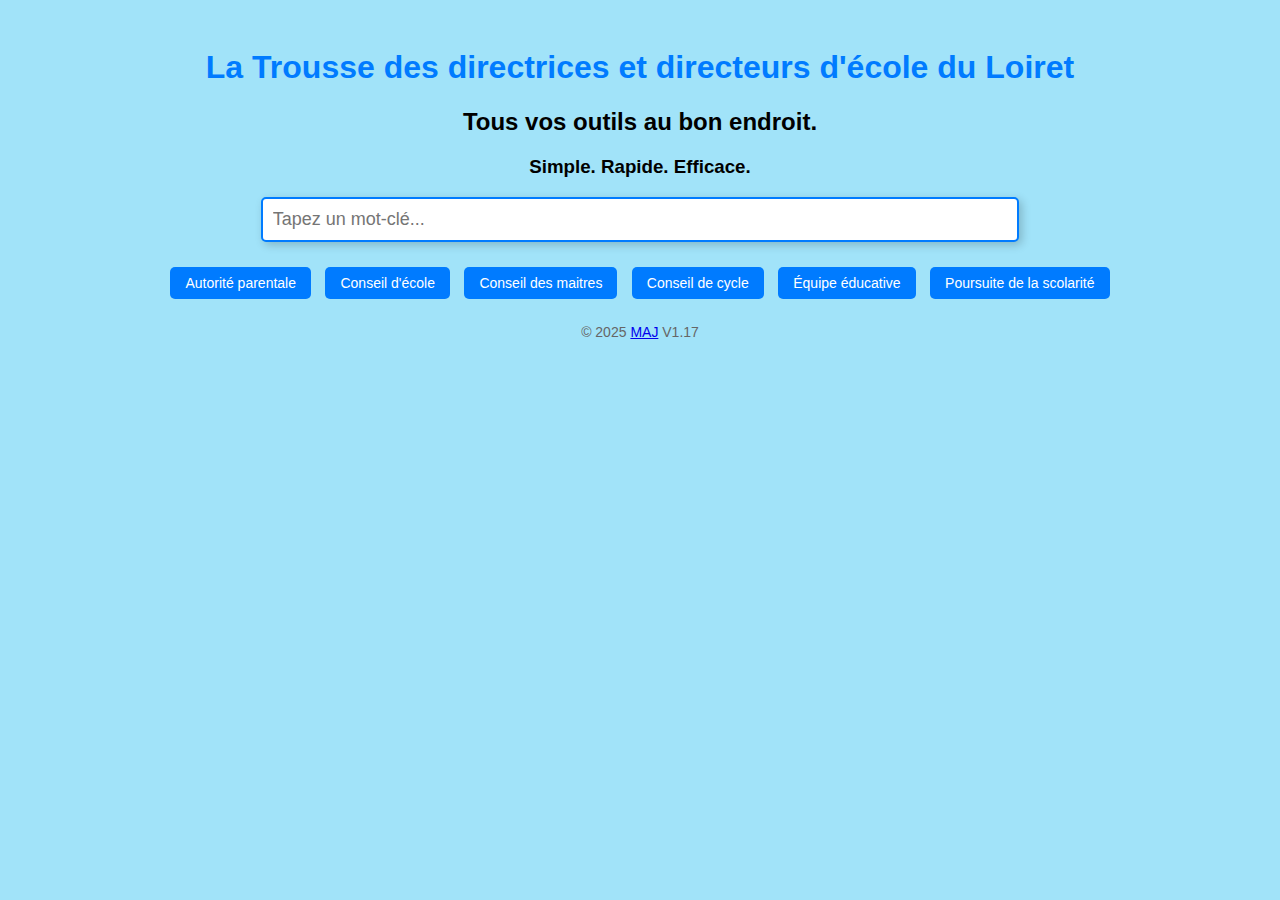
<file: index.html>
<!DOCTYPE html>
<html lang="fr">
<head>
    <meta charset="UTF-8">
    <meta name="viewport" content="width=device-width, initial-scale=1.0">
    <title>La Trousse des directrices et directeurs d'école</title>
    <link rel="stylesheet" href="./style.css">
    <link rel="icon" href="./images/favicon/favicon.ico" type="image/x-icon">
</head>
    
<body>
    <h1>La Trousse des directrices et directeurs d'école du Loiret</h1>
    <h2>Tous vos outils au bon endroit.</h2>
    <h3>Simple. Rapide. Efficace.</h3>

    <!-- champ de recherche -->
    <input type="text" id="search-bar" placeholder="Tapez un mot-clé...">


    <div class="result-container">
       

        
        <!-- accidents scolaires -->
        <div class="result" data-keywords="accident scolaire procédure 2024-2025">✅ <span class="highlight"><a href="./documents/accidents scolaires/circulaire 2024-2025.pdf" target="_blank">procédure accident scolaire année 2024-2025</a></span></div>
        <div class="result" data-keywords="accident scolaire déclaration vierge 2024-2025">✅ <span class="highlight"><a href="./documents/accidents scolaires/Annexe_1_accident_scol_declaration.pdf" target="_blank">formulaire de déclaration d'accident scolaire 2024-2025</a></span></div>
        <div class="result" data-keywords="accident scolaire autorisation parentale 2024-2025">✅ <span class="highlight"><a href="./documents/accidents scolaires/autorisation_parentale.pdf" target="_blank">autorisation parentale de communiquer des informations pour une  déclaration d'accident scolaire 2024-2025</a></span></div>
        <div class="result" data-keywords="incident scolaire déclaration vierge 2024-2025">✅ <span class="highlight"><a href="./documents/accidents scolaires/Annexe_2_incident_degradation_materiel.pdf" target="_blank">formulaire pour une  déclaration d'incident scolaire 2024-2025</a></span></div>
        <div class="result" data-keywords="incident scolaire bris de lunettes FAQ">✅ <span class="highlight"><a href="./documents/accidents scolaires/bris_lunettes.pdf" target="_blank">Bris de lunettes : que faire ?</a></span></div>

         <!-- autorité parentale -->
         <div class="result" data-keywords="autorité parentale FAQ">✅ <span class="highlight"><a href="./documents/autorite_parentale/FAQ_autorite_parentale_2025.pdf" target="_blank">FAQ sur l'autorité parentale suite à la visio "RDV des directeurs"</a></span></div>
         <div class="result" data-keywords="autorité parentale éduscole guide">✅ <span class="highlight"><a href="./documents/autorite_parentale/autoriteparentale.pdf" target="_blank">Brochure Eduscol "L'exercice de l'autorité parentale"</a></span></div>
         <div class="result" data-keywords="autorité parentale">✅ <span class="highlight"><a href="./autorite_parentale.html" target="_blank">Tout sur l'autorité parentale"</a></span></div>
 
        <!-- absentéisme -->
        <div class="result" data-keywords="absentéisme note">✅ <span class="highlight"><a href="./documents/absenteisme/note_IA.pdf" target="_blank">absentéisme : note du directeur académique</a></span></div>
        <div class="result" data-keywords="absentéisme fiche réflexe procédure prévention">✅ <span class="highlight"><a href="./documents/absenteisme/Etapes_procedure_absenteisme.pdf" target="_blank">absentéisme : que faire ? fiche réflexe de prévention</a></span></div>

        <div class="result" data-keywords="archive archivage">✅ <span class="highlight"><a href="./documents/archivage/tableau_archivageLoiret_ecoles.pdf" target="_blank">archivage : tableau récapitulatif pour l'archivage des documents</a></span></div>

        

        <!-- conseil d'école -->
        <div class="result" data-keywords="conseil d'école">✅ <span class="highlight"><a href="conseil_ecole.html" target="_blank">Conseil d'école</a></span></div>
        <div class="result" data-keywords="conseil école relecture compte-rendu note PV procès-verbal">✅ <span class="highlight"><a href="lecturePV.html" target="_blank">Relecture PV du conseil d'école</a></span></div>
        <div class="result" data-keywords="conseil d'école préparer">✅ <span class="highlight"><a href="./documents/ordredujour.pdf" target="_blank">Conseil d'école : exemples d'ordre du jour pour les 3 conseils de l'année</a></span></div>
        <div class="result" data-keywords="conseil d'école PV procès-verbal compte-rendu">✅ <span class="highlight"><a href="./documents/PVtype.pdf" target="_blank">Conseil d'école : un procès-verbal type</a></span></div>



        <!-- divers -->
        <div class="result" data-keywords="film annuel calendrier agenda ">✅ <span class="highlight"><a href="./documents/calendrier/le-film-annuel-des-directeurs-d-ecole.pdf" target="_blank">Calendrier annuel de la direction d'école</a></span></div>
        <div class="result" data-keywords="fait établissement guide">✅ <span class="highlight"><a href="./documents/fait_etablissement/faits_etablissement.pdf" target="_blank">Guide du Fait établissement : de sa définition à sa déclaration via Arena</a></span></div>
        <div class="result" data-keywords="DSDEN organigramme">✅ <span class="highlight"><a href="./documents/DSDEN/organigramme-dsden-45_24_25.pdf" target="_blank">Organigramme 2024-2025 de la DSDEN</a></span></div>
        <div class="result" data-keywords="conseil des maitres">✅ <span class="highlight"><a href="./instances.html" target="_blank">Conseil des maitres</a></span></div>
        <div class="result" data-keywords="conseil de cycle">✅ <span class="highlight"><a href="./instances.html" target="_blank">Conseil de cycle</a></span></div>
        <div class="result" data-keywords="108 heures répartition JO">✅ <span class="highlight"><a href="https://www.legifrance.gouv.fr/jorf/id/JORFTEXT000034315959/" target="_blank">Répartition des 1O8 heures (lien vers LégiFrance)</a></span></div>


        <!-- équipe éducative -->
        <div class="result" data-keywords="équipe éducative guide">✅ <span class="highlight"><a href="./equipe_educative.html" target="_blank">Équipe éducative</a></span></div>
        <div class="result" data-keywords="équipe éducative compte-rendu PV procès-verbal">✅ <span class="highlight"><a href="./PV_equipe_educative.html" target="_blank">Équipe éducative : le compte rendu</a></span></div>
        <div class="result" data-keywords="équipe éducative préparer">✅ <span class="highlight"><a href="./prepa_equipe_educative.html" target="_blank">Équipe éducative : documents préparatoires</a></span></div>
        <div class="result" data-keywords="EBEP fiche accompagnement ">✅ <span class="highlight"><a href="./documents/equipe_educative/fiche_de_demande_d_accompagnement_premier_degre.pdf" target="_blank">EBEP : fiche de demande d'accompagnement pour un EBEP</a></span></div>


        <!-- GDDE -->
        <div class="result" data-keywords="GDDE compte-rendu">✅ <span class="highlight"><a href="./documents/GDDE/GDDE_compte-rendu_1_a_12.pdf" target="_blank">GDDE : comptes-rendus des réunions du 06 octobre 2022 au 20 janvier 2025</a></span></div>


        <!-- inclusion école inclusive -->
        <div class="result" data-keywords="enseignant referent référent secteur ASH">✅ <span class="highlight"><a href="https://nuage02.apps.education.fr/index.php/s/9RrpPK6PwbB7ePe" target="_blank">secteur des enseignants référents ASH(2024-2025)</a></span></div>


        <!-- Onde -->
        <div class="result" data-keywords="onde changer changement niveau élève">✅ <span class="highlight"><a href="./documents/onde/changer_niveau_eleve_onde.pdf" target="_blank">Changer le niveau d'un élève dans Onde</a></span></div>
        <div class="result" data-keywords="onde changer changement année scolaire">✅ <span class="highlight"><a href="./documents/onde/ONDE_changement_annee_2024.pdf" target="_blank">Changement d'année scolaire dans Onde</a></span></div>
        <div class="result" data-keywords="onde PCS professions catégories socioprofessionnelles">✅ <span class="highlight"><a href="./documents/onde/tuto_PCS.pdf" target="_blank">Renseigner les PCS dans Onde</a></span></div>
        <div class="result" data-keywords="onde prévisions effectifs">✅ <span class="highlight"><a href="./documents/onde/prevision_effectifs.pdf" target="_blank">Prévisions des effectifs dans Onde</a></span></div>
        <div class="result" data-keywords="onde passages">✅ <span class="highlight"><a href="./documents/onde/onde_les-passages.pdf" target="_blank">Les Passages dans Onde</a></span></div>
        <div class="result" data-keywords="onde poursuite scolarité">✅ <span class="highlight"><a href="./documents/onde/fiche_passages_edition_notifications_de_poursuite.pdf" target="_blank">Édition des fiches Poursuite de la scolarité dans Onde</a></span></div>



        <!-- maladies contagieuses et éviction -->
    <div> 
        <div class="result" data-keywords="santé éviction scolaire maladies contagieuses gale Conjonctivite Coqueluche Diphtérie Grippe Hépatite Impétigo Pyodermites Streptocoque Scarlatine Angine Méningite Pédiculose Pieds-mains-bouche Rougeole Rubéole Oreillons Teigne Typhoïde Varicelle">✅ <span class="highlight"><a href="./documents/sante/evictions-scolaires-pour-maladies-contagieuses.pdf" target="_blank">Liste des maladies pour savoir si éviction scolaire ou non(BO N° 8 du 22-02-1990)</a></span></div>
        <div class="result" data-keywords="Rougeole">⛔️ <span class="highlight">rougeole : éviction scolaire de l'élève : pendant 5 jours à partir du début de l'éruption (BO N° 8 du 22-02-1990)</span></div>
        <div class="result" data-keywords="coqueluche">⛔️ <span class="highlight">coqueluche : éviction scolaire de l'élève : 3 à 5 jours après le début du traitement médical selon l’antibiotique prescrit.(BO N° 8 du 22-02-1990)</span></div>
        <div class="result" data-keywords="diphtérie">⛔️ <span class="highlight">diphtérie : éviction scolaire de l'élève : retour sur présentation d'un certificat médical(BO N° 8 du 22-02-1990)</span></div>
        <div class="result" data-keywords="gale">⛔️ <span class="highlight">gale : éviction scolaire de l'élève : jusqu'à 3 jours après le traitement local(BO N° 8 du 22-02-1990)</span></div>
        <div class="result" data-keywords="hépatite A">⛔️ <span class="highlight">hépatite A : éviction scolaire de l'élève : 10 jours après le début de l'ictère ou des signes cliniques (BO N° 8 du 22-02-1990)</span></div>
        <div class="result" data-keywords="impétigo Pyodermites">⛔️ <span class="highlight">impétigo (et autres Pyodermites) : éviction scolaire de l'élève si lésions non protégées ; pendant 72 heures après le début de l'antibiothérapie ; pas d'éviction scolaire si lésions protégées (BO N° 8 du 22-02-1990)</span></div>
        <div class="result" data-keywords="streptocoque scarlatine">⛔️ <span class="highlight">scarlatine : éviction scolaire de l'élève : jusqu'à 2 jours après le début de l'antibiothérapie (BO N° 8 du 22-02-1990)</span></div>
        <div class="result" data-keywords="streptocoque angine">⛔️ <span class="highlight">angine : éviction scolaire de l'élève : jusqu'à 2 jours après le début de l'antibiothérapie (BO N° 8 du 22-02-1990)</span></div>
        <div class="result" data-keywords="méningite bactérienne">⛔️ <span class="highlight">méningite bactérienne : éviction scolaire de l'élève (BO N° 8 du 22-02-1990)</span></div>
        <div class="result" data-keywords="rubéole">⛔️ <span class="highlight">rubéole : éviction scolaire de l'élève : jusqu'à guérison clinique (BO N° 8 du 22-02-1990)</span></div>
        <div class="result" data-keywords="oreillons">⛔️ <span class="highlight">oreillons : éviction scolaire de l'élève : jusqu'à guérison clinique (BO N° 8 du 22-02-1990)</span></div>
        <div class="result" data-keywords="teigne">⛔️ <span class="highlight">teigne : éviction scolaire de l'élève (BO N° 8 du 22-02-1990)</span></div>
        <div class="result" data-keywords="typhoïde paratyphoïde">⛔️ <span class="highlight">typhoïde et paratyphoïde : éviction scolaire de l'élève : retour sur certificat médical (BO N° 8 du 22-02-1990)</span></div>
        <div class="result" data-keywords="tuberculose">🔴<span class="highlight">tuberculose : éviction scolaire de l'élève (BO N° 8 du 22-02-1990)</span></div>
        <div class="result" data-keywords="varicelle">🟢 <span class="highlight">varicelle : pas d'éviction scolaire de l'élève (BO N° 8 du 22-02-1990)</span></div>
        <div class="result" data-keywords="pieds-mains-bouche">🟢 <span class="highlight">pieds-mains-bouche : pas d'éviction scolaire de l'élève (BO N° 8 du 22-02-1990)</span></div>
        <div class="result" data-keywords="pédiculose">🟢 <span class="highlight">pédiculose : pas d'éviction scolaire de l'élève (BO N° 8 du 22-02-1990)</span></div>
        <div class="result" data-keywords="méningite virale">🟢 <span class="highlight">méningite virale : pas d'éviction scolaire de l'élève (BO N° 8 du 22-02-1990)</span></div>
        <div class="result" data-keywords="grippe">🟢 <span class="highlight">grippe : pas d'éviction scolaire de l'élève (BO N° 8 du 22-02-1990)</span></div>
        <div class="result" data-keywords="conjonctivite">🟢 <span class="highlight">conjonctivite : pas d'éviction scolaire de l'élève (BO N° 8 du 22-02-1990)</span></div>
        <div class="result" data-keywords="peste">🟢 <span class="highlight">HUMOUR : peste : pas d'éviction scolaire de l'élève : même si un élève ennuyeux peut parfois sembler être une peste dans la classe, il est essentiel de l’accepter. L’exclusion n’a jamais été une solution durable. La patience, l’écoute et l’inclusion sont les meilleurs remèdes. (absent du BO N° 8 du 22-02-1990)</span></div>
    </div>
       

        <div class="result" data-keywords="sécurité fiche">✅ <span class="highlight"><a href="./documents/securite/formulaire_fiche_securite.pdf" target="_blank">Formulaire annuelle fiche sécurité des écoles (formulaire pdf à remplir)</a></span></div>
        <div class="result" data-keywords="pilotage pédagogique rapport IGESR">✅ <span class="highlight"><a href="./documents/pilotage_pedagogique/Le_pilotage_pedagogique.pdf" target="_blank">Le pilotage pédagogique des écoles par les directrices et directeurs d'école : synthèse du rapport de l'IGESR (août 2024)</a></span></div>

       <!-- programmes scolaires -->
       <div class="result" data-keywords="programmes scolaires cycle2 français">✅ <span class="highlight"><a href="./documents/programmes_scolaires/programmes_francais_cycle2.pdf" target="_blank">Programmes scolaires de français en Cycle 2</a></span></div>
       <div class="result" data-keywords="programmes scolaires cycle2 mathématiques">✅ <span class="highlight"><a href="./documents/programmes_scolaires/programmes_math_cycle2.pdf" target="_blank">Programmes scolaires de mathématiques en Cycle 2</a></span></div>
       <div class="result" data-keywords="programmes scolaires cycle3 mathématiques">✅ <span class="highlight"><a href="./documents/programmes_scolaires/programmes_math_cycle3_2025.pdf" target="_blank">Programmes scolaires de mathématiques en Cycle 3</a></span></div>
       <div class="result" data-keywords="programmes scolaires cycle3 français">✅ <span class="highlight"><a href="./documents/programmes_scolaires/programmes_francais_cycle3_2025.pdf" target="_blank">Programmes scolaires de français en Cycle 3</a></span></div>
       <div class="result" data-keywords="programmes scolaires cycle3 EMS">✅ <span class="highlight"><a href="./documents/programmes_scolaires/programme_EMC.pdf" target="_blank">Programmes scolaires d'EMC</a></span></div>
       <div class="result" data-keywords="programmes scolaires EVAR vie affective">✅ <span class="highlight"><a href="./documents/programmes_scolaires/programme-d-ducation-la-vie-affective-et-relationnelle-l-cole-l-mentaire-199597_0.pdf" target="_blank">Programmes scolaires vie affective et relationnelle</a></span></div>
       <div class="result" data-keywords="programmes scolaires appropriation aide">✅ <span class="highlight"><a href="./documents/programmes_scolaires/aide_appropriation-nouveaux-programmes.pdf" target="_blank">Nouveaux programmes 2025 : aide à l'appropriation (diaporama)</a></span></div>

        <!-- sigles -->
    <div>
            <div class="result" data-keywords="AED AE">👉🏻 <span class="highlight">Assistant d'Éducation</span></div>
        <div class="result" data-keywords="AA1D">👉🏻 <span class="highlight">AA1D : Autorisation d'Absence du 1er Degré</span></div>
        <div class="result" data-keywords="AESH">👉🏻 <span class="highlight">AESH : Accompagnant des élèves en situation de handicap (apparu en 2014 en remplacement de AVS)</span></div>
        <div class="result" data-keywords="ADAGE">👉🏻  <span class="highlight">ADAGE : Application Dédiée À la Généralisation de l'Éducation artistique et culturelle</span></div>
        <div class="result" data-keywords="AFFELNET">👉🏻  <span class="highlight">AFFELNET : AFFectation des Elèves par le NET</span></div>
        <div class="result" data-keywords="AGS">👉🏻  <span class="highlight">AGS : Ancienneté Générale de Service</span></div>
        <div class="result" data-keywords="AP">👉🏻  <span class="highlight">AP : Accompagnement personnalisé</span></div>
        <div class="result" data-keywords="APC">👉🏻  <span class="highlight">APC : Activités Pédagogiques Complémentaires</span></div>
        <div class="result" data-keywords="APADHE">👉🏻  <span class="highlight">APADHE : Accompagnement Pédagogique A Domicile à l'Hôpital ou à l'Ecole</span></div>
        <div class="result" data-keywords="APQ">👉🏻  <span class="highlight">APQ : Activité Physique Quotidienne</span></div>
        <div class="result" data-keywords="ARENA">👉🏻  <span class="highlight">ARENA : Accès aux Ressources de l'Éducation Nationale et Académiques</span></div>
        <div class="result" data-keywords="AS UNSS">👉🏻  <span class="highlight">AS : Association sportive - UNSS : Union nationale du sport scolaire</span></div>
        <div class="result" data-keywords="ATSEM">👉🏻  <span class="highlight">ATSEM : Agent territorial spécialisé des écoles maternelles, accompagne l’enseignant dans ses tâches</span></div>
        <div class="result" data-keywords="BAOBAC">👉🏻  <span class="highlight">BAOBAC : BAse d'OBservation des ACcidents scolaires et universitaires</span></div>
        <div class="result" data-keywords="BO BOEN">👉🏻  <span class="highlight">BO / BOEN : Bulletin Officiel de l’Éducation Nationale</span></div>
        <div class="result" data-keywords="ASH">👉🏻  <span class="highlight">ASH : Adaptation scolaire et Scolarisation des élèves Handicapés</span></div>
        <div class="result" data-keywords="BI">👉🏻  <span class="highlight">BI : Bonification Indiciaire</span></div>
        <div class="result" data-keywords="BD">👉🏻  <span class="highlight">BD : Brigade Départementale, enseignants remplaçants sur tout le département</span></div>
        <div class="result" data-keywords="CA">👉🏻  <span class="highlight">CA : Conseil d’administration</span></div>
        <div class="result" data-keywords="CAFIPEMF">👉🏻  <span class="highlight">CAFIPEMF : Certificat d'Aptitude aux Fonctions d'Instituteur ou de Professeur des Ecoles Maître Formateur</span></div>
        <div class="result" data-keywords="CAPA CAPD">👉🏻 <span class="highlight">CAPA : Commission Administrative Paritaire Académique - CAPD :  Commission Administrative Paritaire Départementale</span></div>
        <div class="result" data-keywords="CAPES">👉🏻  <span class="highlight">CAPES : Certificat d’Aptitude au Professorat de l’Enseignement du second degré</span></div>
        <div class="result" data-keywords="CCAS">👉🏻  <span class="highlight">CCAS : Centre Communal d’Action Sociale</span></div>
        <div class="result" data-keywords="citis">👉🏻  <span class="highlight">citis : Congé pour invalidité temporaire imputable au service</span></div>
        <div class="result" data-keywords="CDAPH">👉🏻  <span class="highlight">CDAPH : Commission des droits et de l’autonomie des personnes en situation de handicap</span></div>
        <div class="result" data-keywords="CDO">👉🏻  <span class="highlight">CDO :Commission Départementale d'Orientation</span></div>
        <div class="result" data-keywords="CDOEA">👉🏻  <span class="highlight">CDOEA : Commission D'Orientation vers les Enseignements Adaptés du second degré</span></div>
        <div class="result" data-keywords="CE">👉🏻  <span class="highlight">CE : Chef d’Établissement</span></div>
        <div class="result" data-keywords="CHS">👉🏻 <span class="highlight">CHS : Comité d’Hygiène et de Sécurité</span></div>
        <div class="result" data-keywords="CMP">👉🏻 <span class="highlight">CMP : Centre Médico-Psychologique</span></div>
        <div class="result" data-keywords="CMPP">👉🏻 <span class="highlight">CMPP : Centre Médico-PsychoPédagogique</span></div>
        <div class="result" data-keywords="CMS">👉🏻 <span class="highlight">CMS : Centre Médico-Scolaire</span></div>
        <div class="result" data-keywords="CNR">👉🏻 <span class="highlight">CNR : Conseil National de la Refondation</span></div>
        <div class="result" data-keywords="CPC">👉🏻 <span class="highlight">CPC : Conseiller pédagogique de circonscription</span></div>
        <div class="result" data-keywords="CPD">👉🏻 <span class="highlight">CPD : Conseiller pédagogique départemental</span></div>
        <div class="result" data-keywords="CRPE">👉🏻 <span class="highlight">CRPE : Concours de Recrutement de Professeurs des Ecoles</span></div>
        <div class="result" data-keywords="CSSCT">👉🏻 <span class="highlight">CSSCT :  Commission Santé Sécurité et Conditions de Travail (remplace le CHSCT) </span></div>
        <div class="result" data-keywords="DASEN">👉🏻 <span class="highlight">DASEN : Directeur académique des services de l’Éducation Nationale</span></div>
        <div class="result" data-keywords="DAASEN ADASEN">👉🏻  <span class="highlight">DAASEN : Directeur Académique Adjoint des Services de l’Éducation Nationale - ADASEN : Adjoint au Directeur Académique des Services de l'Éducation Nationale</span></div>
        <div class="result" data-keywords="DARES">👉🏻  <span class="highlight">DARES : Direction de l’animation de la recherche, des études et des statistiques</span></div>
        <div class="result" data-keywords="DEA">👉🏻  <span class="highlight">DEA : Directeur d’École d’Application</span></div>
        <div class="result" data-keywords="DGESCO">👉🏻  <span class="highlight">DGESCO : Direction Générale de l’Enseignement SCOlaire</span></div>
        <div class="result" data-keywords="DHG">👉🏻  <span class="highlight">DHG : Dotation horaire globale</span></div>
        <div class="result" data-keywords="DEPP">👉🏻  <span class="highlight">DEPP : Direction de l’Évaluation, de la Prospective et de la Performance</span></div>
        <div class="result" data-keywords="Diapre">👉🏻  <span class="highlight">Diapre : Données Individuelles Anonymes du PREmier degré</span></div>
        <div class="result" data-keywords="DITEP">👉🏻  <span class="highlight">DITEP : Dispositif intégré des Instituts Thérapeutiques, Éducatifs et Pédagogiques </span></div>
        <div class="result" data-keywords="DIVEL">👉🏻  <span class="highlight">DIVEL : DIVision des ÉLeves</span></div>
        <div class="result" data-keywords="DSDEN">👉🏻  <span class="highlight">DSDEN : Direction des Services Départementaux de l’Éducation Nationale (dirigée par un DASEN)</span></div>
        <div class="result" data-keywords="DUERP">👉🏻  <span class="highlight">DUERP : Document Unique d'Évaluation des Risques Professionnels </span></div>
        <div class="result" data-keywords="PAM">👉🏻  <span class="highlight">PAM : Pâte à modeler</span></div>
        <div class="result" data-keywords="Éclair">👉🏻  <span class="highlight">Éclair : Écoles, Collèges, Lycées pour l’Ambition, l’Innovation et la Réussite</span></div>
        <div class="result" data-keywords="E3D">👉🏻 <span class="highlight">E3D : École en Démarche de Développement Durable</span></div>
        <div class="result" data-keywords="EANA">👉🏻 <span class="highlight">EANA : Élève Allophone Nouvellement Arrivé</span></div>
        <div class="result" data-keywords="ECECA">👉🏻 <span class="highlight">ECECA : Élections aux Conseils d’École et aux Conseils d’Administration</span></div>
        <div class="result" data-keywords="EE">👉🏻 <span class="highlight">EE : Équipe Éducative</span></div>
        <div class="result" data-keywords="EGPA">👉🏻  <span class="highlight">EGPA : Enseignements Généraux et Professionnels Adaptés dans le second degré</span></div>
        <div class="result" data-keywords="EMAS">👉🏻  <span class="highlight">EMAS : Equipe Mobile Académique de Sécurité</span></div>
        <div class="result" data-keywords="EMC">👉🏻  <span class="highlight">EMC : Enseignement Moral et Civique</span></div>
        <div class="result" data-keywords="EMI">👉🏻 <span class="highlight">EMI : Éducation aux Médias et à l'Information</span></div>
        <div class="result" data-keywords="EMR">👉🏻 <span class="highlight">EMR : Équipe Mobile Ressource</span></div>
        <div class="result" data-keywords="ENT">👉🏻  <span class="highlight">ENT : Environnement numérique de travail</span></div>
        <div class="result" data-keywords="EP">👉🏻  <span class="highlight">EP : Éducation Prioritaire</span></div>
        <div class="result" data-keywords="EPI">👉🏻  <span class="highlight">EPI : Enseignement Pratique Interdisciplinaire</span></div>
        <div class="result" data-keywords="EPLE">👉🏻 <span class="highlight">EPLE : Établissement Public Local d’Enseignement</span></div>
        <div class="result" data-keywords="ESPE">👉🏻  <span class="highlight">ESPE : École Supérieure du Professorat et de l’Éducation (remplacée par les INSPE en 2019)</span></div>
        <div class="result" data-keywords="ERESH">👉🏻  <span class="highlight">ERSEH : Enseignant Référent pour les Élèves en Situation de Handicap</span></div>
        <div class="result" data-keywords="ERUN">👉🏻  <span class="highlight">ERUN : Enseignant Référent pour les Usages du Numérique</span></div>
        <div class="result" data-keywords="ESS">👉🏻 <span class="highlight">ESS : Équipe de Suivi de Scolarisation</span></div>
        <div class="result" data-keywords="ETP">👉🏻  <span class="highlight">ETP : Equivalent Temps Plein</span></div>
        <div class="result" data-keywords="EREA">👉🏻  <span class="highlight">EREA : Établissement Régional d’Enseignement Adapté</span></div>
        <div class="result" data-keywords="EVAR EVARS">👉🏻  <span class="highlight">EVAR : Éducation à la Vie Affective et Relationnelle (école) - EVARS : Éducation à la Vie Affective et Relationnelle, et à la Sexualité (collège)</span></div>
        <div class="result" data-keywords="FCPE">👉🏻  <span class="highlight">FCPE : Fédération des Conseils de Parents d’Élèves</span></div>
        <div class="result" data-keywords="FIJAISV">👉🏻  <span class="highlight">FIJAISV : FIchier Judiciaire Automatisé des auteurs d'Infractions Sexuelles ou Violentes</span></div>
        <div class="result" data-keywords="FOAD">👉🏻  <span class="highlight">FOAD : Formation Ouverte et/ou À Distance</span></div>
        <div class="result" data-keywords="GDDE">👉🏻  <span class="highlight">GDDE : Groupe Départemental des Directeurs d'École</span></div>
        <div class="result" data-keywords="GEVASCO">👉🏻  <span class="highlight">GEVASCO : Guide d’EVAluation des besoins de compensation en matière de SCOlarisation</span></div>
        <div class="result" data-keywords="HSA HSE">👉🏻 <span class="highlight">Heure Supplémentaire Annuelle / effective</span></div>
        <div class="result" data-keywords="HPI">👉🏻 <span class="highlight"><a href="https://www.psychologue.net/articles/haut-potentiel-intellectuel-hpi-11-signes-pour-le-detecter" target="_blank">HPI : Haut Potentiel Intellectuel</a></span></div>
        <div class="result" data-keywords="IA-IPR">👉🏻 <span class="highlight">IA-IPR : Inspecteur d’Académie – Inspecteur Pédagogique Régional</span></div>
        <div class="result" data-keywords="IEN">👉🏻  <span class="highlight">IEN : Inspecteur de l’Éducation Nationale (en charge d’une circonscription du premier degré)</span></div>
        <div class="result" data-keywords="IME">👉🏻  <span class="highlight">IME : Institut Médico-Éducatif</span></div>
        <div class="result" data-keywords="IMP">👉🏻  <span class="highlight">IMP : Indemnité pour Mission Particulière (apparue en 2015)</span></div>
        <div class="result" data-keywords="INE">👉🏻 <span class="highlight">INE : Identifiant National Elève</span></div>
        <div class="result" data-keywords="INSPÉ inspe">👉🏻  <span class="highlight">INSPE : Institut National Supérieur du Professorat et de l’Éducation (anciennement ESPE et IUFM)</span></div>
        <div class="result" data-keywords="IO">👉🏻  <span class="highlight">IO : Instructions officielles</span></div>
        <div class="result" data-keywords="IPS">👉🏻  <span class="highlight">IPS : Indice de Position Sociale</span></div>
        <div class="result" data-keywords="ISAE">👉🏻  <span class="highlight">ISAE : Indemnité de Suivi et d’Accompagnement des Élèves</span></div>
        <div class="result" data-keywords="ISSR">👉🏻  <span class="highlight">ISSR : Indemnité de Sujétion Spéciale de Remplacement</span></div>
        <div class="result" data-keywords="ITEP">👉🏻  <span class="highlight">ITEP : Institut Thérapeutique Educatif et Pédagogique</span></div>
        <div class="result" data-keywords="LADE">👉🏻  <span class="highlight">LADE: Liste d’Aptitude aux fonctions de Directeur d’Ecole</span></div>
        <div class="result" data-keywords="LPI">👉🏻  <span class="highlight">LPI : Livret de Parcours Inclusif</span></div>
        <div class="result" data-keywords="LSU">👉🏻 <span class="highlight">LSU : Livret Scolaire Unique</span></div>
        <div class="result" data-keywords="MDA MDPH">👉🏻  <span class="highlight"> MDA : Maison De l'Autonomie - MDPH :  Maison Départementale des Personnes en situation de Handicape</span></div>
        <div class="result" data-keywords="MAT">👉🏻  <span class="highlight">MAT : Maître d’accueil temporaire</span></div>
        <div class="result" data-keywords="MPP">👉🏻  <span class="highlight">MPP : Méthode de la Préoccupation Partagée</span></div>
        <div class="result" data-keywords="maître E">👉🏻  <span class="highlight">apporte une aide à dominante pédagogique aux élèves en difficulté</span></div>
        <div class="result" data-keywords="maître G">👉🏻  <span class="highlight">apporte une aide à dominante rééducative aux élèves en difficulté</span></div>
        <div class="result" data-keywords="NUMEN">👉🏻  <span class="highlight">NUMEN : NUMéro Éducation Nationale (numéro unique attribué à chaque personnel du MEN)</span></div>
        <div class="result" data-keywords="NAP">👉🏻  <span class="highlight">NAP : Nouvelles activités périscolaires/span></div>
        <div class="result" data-keywords="NAH">👉🏻  <span class="highlight">NAH : Non Aux Harcèlement</span></div>
        <div class="result" data-keywords="NBI">👉🏻  <span class="highlight">NBI : Nouvelle Bonification Indiciaire</span></div>
        <div class="result" data-keywords="NEFLE">👉🏻  <span class="highlight">NEFLE : Notre École, Faisons-La Ensemble</span></div>
        <div class="result" data-keywords="ONDE">👉🏻  <span class="highlight">ONDE : Outil Numérique pour la Direction d'Ecole</span></div>
        <div class="result" data-keywords="PCS">👉🏻  <span class="highlight">PCS : Profession et Catégories Socioprofessionnelles</span></div>
        <div class="result" data-keywords="PAF">👉🏻  <span class="highlight">PAF : Plan Académique de Formation</span></div>
        <div class="result" data-keywords="PAI">👉🏻  <span class="highlight">PAI : Projet d’Accueil Individualisé</span></div>
        <div class="result" data-keywords="PAP">👉🏻 <span class="highlight">PAP : Plan d’Accompagnement Personnalisé</span></div>
        <div class="result" data-keywords="PEAC">👉🏻  <span class="highlight">PEAC : Parcours d’Éducation Artistique et Culturelle</span></div>
        <div class="result" data-keywords="PEDT">👉🏻  <span class="highlight">PEDT : Projet EDucatit Territorial</span></div>
        <div class="result" data-keywords="PE">👉🏻  <span class="highlight">PE : Professeur des Écoles</span></div>
        <div class="result" data-keywords="PEMF">👉🏻  <span class="highlight">PEMF : Professeur des écoles Maître formateur</span></div>
        <div class="result" data-keywords="phare">👉🏻  <span class="highlight">pHARe : Prévenir le Harcèlement et Agir avec Respect à l’École</span></div>
        <div class="result" data-keywords="PISA">👉🏻  <span class="highlight">PISA : Program for International Student Assessment (programme international pour le suivi des acquis des élèves)</span></div>
        <div class="result" data-keywords="PP">👉🏻  <span class="highlight">PP : Professeur principal</span></div>
        <div class="result" data-keywords="PMI">👉🏻  <span class="highlight">PMI : Protection Maternelle Infantile</span></div>
        <div class="result" data-keywords="PPMS">👉🏻  <span class="highlight">Plan Particulier de Mise en Sûreté</span></div>
        <div class="result" data-keywords="PDMQC">👉🏻  <span class="highlight">PDMQC : Plus de maitre que de classes</span></div>
        <div class="result" data-keywords="PPRE">👉🏻  <span class="highlight">PPRE : Programme personnalisé de réussite éducative</span></div>
        <div class="result" data-keywords="PRIM'OT">👉🏻  <span class="highlight">PRIM'OT : Primaire Orléans-TOours : ENT du département </span></div>
        <div class="result" data-keywords="PPS">👉🏻  <span class="highlight">PPS : Projet personnalisé de scolarisation (dispositif relevant de la MDPH)</span></div>
        <div class="result" data-keywords="Psy-EN">👉🏻  <span class="highlight">Psychologue de l’Éducation Nationale (anciennement conseiller d’orientation psychologue)</span></div>
        <div class="result" data-keywords="RAFP">👉🏻  <span class="highlight">RAFP : Retraite Additionnelle de la Fonction Publique</span></div>
        <div class="result" data-keywords="RAR">👉🏻  <span class="highlight">RAR : Réseaux ambition réussite</span></div>
        <div class="result" data-keywords="RASED">👉🏻  <span class="highlight">RASED : Réseau d’Aides Spécialisées pour les Élèves en Difficulté (constitué d’un psychologue scolaire, d’un maître E et d’un maître G)</span></div>
        <div class="result" data-keywords="RECT">👉🏻  <span class="highlight">RECT :  Réseaux Egalité des Chances et Territoires</span></div>
        <div class="result" data-keywords="REP">👉🏻  <span class="highlight">REP : Réseaux d'Education Prioritaire</span></div>
        <div class="result" data-keywords="REP+">👉🏻  <span class="highlight">REP+ : Réseau d’éducation prioritaire renforcé</span></div>
        <div class="result" data-keywords="RGPD">👉🏻  <span class="highlight">RGPD : Règlement Général sur la Protection des Données</span></div>
        <div class="result" data-keywords="RPE">👉🏻  <span class="highlight">RPE : Représentant de Parents d'Élèves</span></div>
        <div class="result" data-keywords="RPI">👉🏻  <span class="highlight">RPI : Regroupement Pédagogique Intercommunal</span></div>
        <div class="result" data-keywords="RRS">👉🏻  <span class="highlight">RRS : Réseaux de Réussite Scolaire</span></div>
        <div class="result" data-keywords="RSST">👉🏻  <span class="highlight">RSST : Registre de Santé et Sécurité au Travail</span></div>
        <div class="result" data-keywords="SAPAD">👉🏻  <span class="highlight">SAPAD : Services d'Assistance Pédagogique À Domicile</span></div>
        <div class="result" data-keywords="SCEREN">👉🏻  <span class="highlight">SCEREN : Service Culture, Editions, Ressources pour l'Education Nationale ( exCNDP)</span></div>
        <div class="result" data-keywords="SIAM">👉🏻  <span class="highlight">SIAM : Système d'Information et d'Aide pour les Mutations</span></div>
        <div class="result" data-keywords="SFT">👉🏻  <span class="highlight">SFT : Supplément Familial de Traitement</span></div>
        <div class="result" data-keywords="SSFE">👉🏻  <span class="highlight">Service Social en Faveur des Elèves</span></div>
        <div class="result" data-keywords="SEGPA">👉🏻  <span class="highlight">SEGPA : Sections d’enseignement général et professionnel adapté</span></div>
        <div class="result" data-keywords="SESSAD">👉🏻  <span class="highlight">SESSAD : Service d’Éducation Spéciale et de Soins À Domicile</span></div>
        <div class="result" data-keywords="SIES">👉🏻  <span class="highlight">(Sous-direction) des systèmes d’information et des études statistiques</span></div>
        <div class="result" data-keywords="TICE">👉🏻  <span class="highlight">TICE : Technologies d'Information et de Communication pour l'Enseignement</span></div>
        <div class="result" data-keywords="TBI">👉🏻  <span class="highlight">TBI : Technologies d'Information et de Communication pour l'Enseignement</span></div>
        <div class="result" data-keywords="TNI">👉🏻  <span class="highlight">TNI : Tableau numérique interactif</span></div>
        <div class="result" data-keywords="TOP">👉🏻  <span class="highlight"><a href="https://www.psychologue.net/articles/quest-ce-que-le-trouble-oppositionnel-avec-provocation-7-symptomes-permettant-de-lidentifier" target="_blank">Trouble Oppositionnel avec Provocation</a></span></div>
        <div class="result" data-keywords="UEE">👉🏻  <span class="highlight"><a href="https://ecole-inclusive.sd.ac-dijon.fr/2023/01/02/lunite-denseignement-externalisee-uee-de-quoi-parlons-nous/" target="_blank">UEE : Unité d'Enseignement Externalisée</a></span></div>
        <div class="result" data-keywords="VPI">👉🏻  <span class="highlight">VPI : VideoProjecteur Interactif</span></div>
        <div class="result" data-keywords="TND">👉🏻  <span class="highlight">TND : Trouble du Neuro-Développement </span></div>
        <div class="result" data-keywords="TSA">👉🏻  <span class="highlight">TSA : Trouble du Spectre de l'Autisme</span></div>
        <div class="result" data-keywords=" TR TRS"">👉🏻  <span class="highlight">TR : Titulaire de Remplacement - TRS : Titulaire de Remplacement de Secteur</span></div>
        <div class="result" data-keywords="UAI RNE">👉🏻  <span class="highlight">UAI RNE : Unité Administrative Immatriculée dans le Répertoire National des Établissements</span></div>
        <div class="result" data-keywords="ULIS">👉🏻  <span class="highlight">ULIS : Unité Localisée pour l’Inclusion Scolaire</span></div>
        <div class="result" data-keywords="UPE2A UPEAA">👉🏻  <span class="highlight">UPE2A UPEAA : Unité Pédagogique pour Élèves Allophones Arrivants</span></div>
        <div class="result" data-keywords="USEP">👉🏻  <span class="highlight">USEP : Union Sportive de l'Enseignement du Premier Degré</span></div>
        <div class="result" data-keywords="UNSS">👉🏻  <span class="highlight">UNSS : Union nationale du sport scolaire</span></div>
        <div class="result" data-keywords="WISC">👉🏻  <span class="highlight">WISC : Wechsler Intelligence Scale for Children = échelle d'intelligence de Wechsler pour enfants.</span></div>
        <div class="result" data-keywords="ZIL">👉🏻  <span class="highlight">ZIL : Zone d’Intervention Localisée (enseignants remplaçants sur une circonscription)</span></div>
        <div class="result" data-keywords="TDA TDAH">👉🏻  <span class="highlight">TDA : Troubles De l'Attention - TDAH : Trouble De l'Attention avec Hyperactivité</span></div>
        <div class="result" data-keywords="EBEP">👉🏻  <span class="highlight">EBEP : Élèves à Besoins Éducatifs Particuliers</span></div>
    </div>
        
        
        <!-- sorties scolaires -->
        <div class="result" data-keywords="sortie scolaire taux encadrement">✅ <span class="highlight"><a href="./documents/sortie_scolaire/synthese_taux_encadrement_08-2024.pdf" target="_blank">Sortie scolaire : taux d'encadrement (août 2024)</a></span></div>
        <div class="result" data-keywords="sortie scolaire formulaire autorisation">✅ <span class="highlight"><a href="./documents/sortie_scolaire/formulaire_sortie_sans_nuitee.pdf" target="_blank">Sortie scolaire : formulaire de demande d'autorisation de sortie scolaire sans nuitée</a></span></div>



</div>

<!-- Liste des mots-clés sous la barre de recherche -->
<div id="keyword-list">
    <a href="./autorite_parentale.html" class="keyword-link">Autorité parentale</a>
    <a href="./conseil_ecole.html" class="keyword-link">Conseil d'école</a>
    <a href="./instances.html" class="keyword-link">Conseil des maitres</a>
    <a href="./instances.html" class="keyword-link">Conseil de cycle</a>
    <a href="./equipe_educative.html" class="keyword-link">Équipe éducative</a>
    <a href="./poursuite_scolarite.html" class="keyword-link">Poursuite de la scolarité</a>
</div>


<footer>
    <p>&copy; 2025 <a href="./maj.html" target="_blank">MAJ</a> V1.17</p>
</footer>

    <script>
       document.getElementById("search-bar").addEventListener("input", function() {
    let searchValue = this.value.toLowerCase().trim();
    let results = document.querySelectorAll(".result");

    // Si le champ est vide, cacher tous les résultats
    if (searchValue === "") {
        results.forEach(result => result.style.display = "none");
        return; // Sortir de la fonction
    }

    results.forEach(result => {
        let keywords = result.getAttribute("data-keywords").toLowerCase();
        let searchWords = searchValue.split(/\s+/); // Sépare par espace

        // Vérifie si TOUS les mots saisis sont dans les mots-clés
        let match = searchWords.every(word => keywords.includes(word));

        if (match) {
            result.style.display = "block"; // Affiche les résultats correspondants
        } else {
            result.style.display = "none"; // Cache les autres résultats
        }
    });
});
    </script>

</body>
</html>
</file>
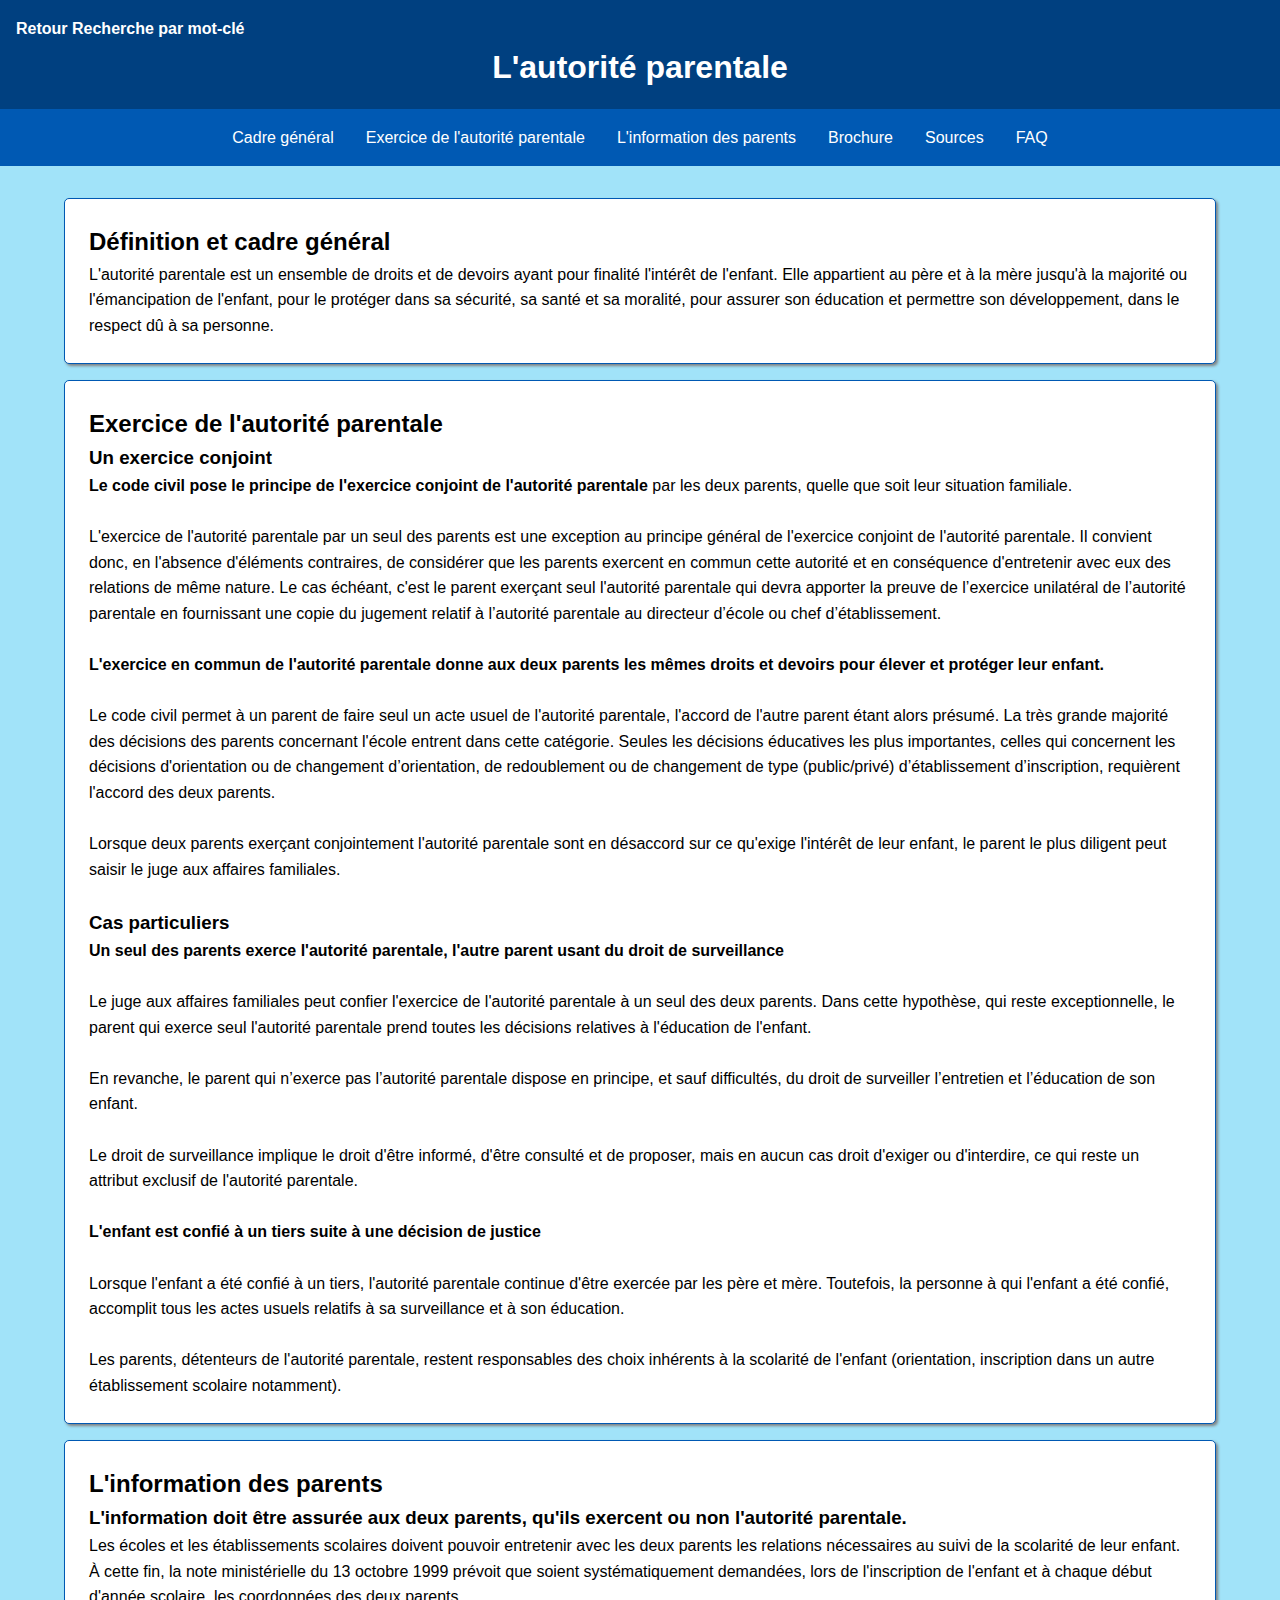
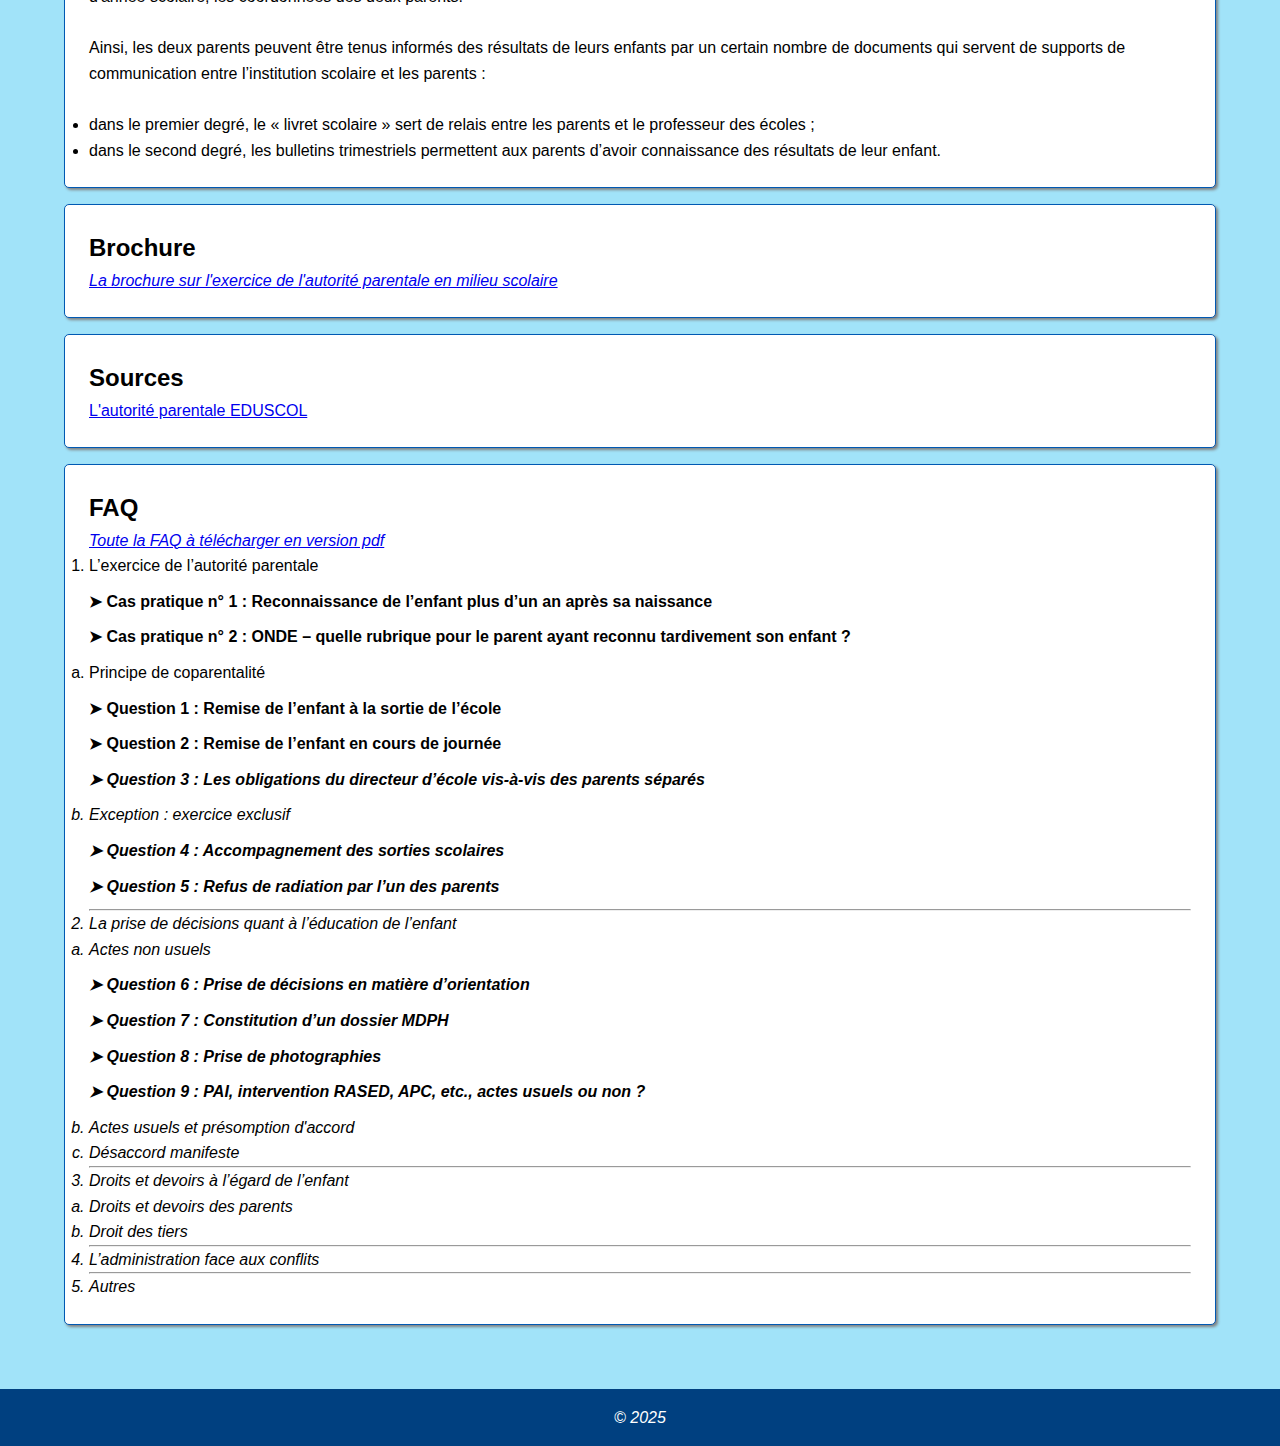
<file: autorite_parentale.html>
<!DOCTYPE html>
<html lang="fr">
<head>
    <meta charset="UTF-8">
    <meta name="viewport" content="width=device-width, initial-scale=1.0">
    <title>L'autorité parentale</title>
    <link rel="stylesheet" href="./style_resultat.css">
       
</head>
<body>
        <header>  
        <div class="titre"><a href="index.html">Retour Recherche par mot-clé</a>
            <h1>L'autorité parentale</h1>
        </div>
            
        </header> 
       
    <nav>
        <a href="#cadre">Cadre général</a>
        <a href="#responsabilites">Exercice de l'autorité parentale</a>
        <a href="#parents">L'information des parents</a>
       <a href="#documents">Brochure</a>
        <a href="#sources">Sources</a>
        <a href="#FAQ">FAQ</a>
        
    </nav>
    <div class="container">
        <section id="cadre" class="section">
            <h2>Définition et cadre général</h2>
            <p>L'autorité parentale est un ensemble de droits et de devoirs ayant pour finalité l'intérêt de l'enfant. Elle appartient au père et à la mère jusqu'à la majorité ou l'émancipation de l'enfant, pour le protéger dans sa sécurité, sa santé et sa moralité, pour assurer son éducation et permettre son développement, dans le respect dû à sa personne.
            </p>
            
        </section>
        <section id="responsabilites" class="section">
            <h2>Exercice de l'autorité parentale</h2>
                <h3>Un exercice conjoint</h3>
                <p><strong>Le code civil pose le principe de l'exercice conjoint de l'autorité parentale</strong> par les deux parents, quelle que soit leur situation familiale.</p>
            <br/>
                <p>L'exercice de l'autorité parentale par un seul des parents est une exception au principe général de l'exercice conjoint de l'autorité parentale. Il convient donc, en l'absence d'éléments contraires, de considérer que les parents exercent en commun cette autorité et en conséquence d'entretenir avec eux des relations de même nature. Le cas échéant, c'est le parent exerçant seul l'autorité parentale qui devra apporter la preuve de l’exercice unilatéral de l’autorité parentale en fournissant une copie du jugement relatif à l’autorité parentale au directeur d’école ou chef d’établissement.</p>
            <br/> 

               <p><strong>L'exercice en commun de l'autorité parentale donne aux deux parents les mêmes droits et devoirs pour élever et protéger leur enfant.</strong></p> 
            <br />        
                <p>Le code civil permet à un parent de faire seul un acte usuel de l'autorité parentale, l'accord de l'autre parent étant alors présumé. La très grande majorité des décisions des parents concernant l'école entrent dans cette catégorie. Seules les décisions éducatives les plus importantes, celles qui concernent les décisions d'orientation ou de changement d’orientation, de redoublement ou de changement de type (public/privé) d’établissement d’inscription, requièrent l'accord des deux parents.</p> 
            <br/>        
                <p>Lorsque deux parents exerçant conjointement l'autorité parentale sont en désaccord sur ce qu'exige l'intérêt de leur enfant, le parent le plus diligent peut saisir le juge aux affaires familiales.</p>  
            <br/>

                <h3>Cas particuliers</h3>
            
                <p><strong>Un seul des parents exerce l'autorité parentale, l'autre parent usant du droit de surveillance</strong></p>
            <br />
                <p>Le juge aux affaires familiales peut confier l'exercice de l'autorité parentale à un seul des deux parents. Dans cette hypothèse, qui reste exceptionnelle, le parent qui exerce seul l'autorité parentale prend toutes les décisions relatives à l'éducation de l'enfant.</p>
            <br />
                <p>En revanche, le parent qui n’exerce pas l’autorité parentale dispose en principe, et sauf difficultés, du droit de surveiller l’entretien et l’éducation de son enfant.</p>
            <br />  
               <p>Le droit de surveillance implique le  droit d'être informé, d'être consulté et de proposer, mais en aucun cas droit d'exiger ou d'interdire, ce qui reste un attribut exclusif de l'autorité parentale.</p> 
               <br /> 
                <p><strong>L'enfant est confié à un tiers suite à une décision de justice</strong></p>
            <br /> 
                <p>Lorsque l'enfant a été confié à un tiers, l'autorité parentale continue d'être exercée par les père et mère. Toutefois, la personne à qui l'enfant a été confié, accomplit tous les actes usuels relatifs à sa surveillance et à son éducation.</p>
            <br />
                <p>Les parents, détenteurs de l'autorité parentale, restent responsables des choix inhérents à la scolarité de l'enfant (orientation, inscription dans un autre établissement scolaire notamment).</p>
        </section>
                
        <section id="parents" class="section">
            <h2>L'information des parents</h2>
                <h3>L'information doit être assurée aux deux parents, qu'ils exercent ou non l'autorité parentale.</h3>
                    <p>Les écoles et les établissements scolaires doivent pouvoir entretenir avec les deux parents les relations nécessaires au suivi de la scolarité de leur enfant. À cette fin, la note ministérielle du 13 octobre 1999 prévoit que soient systématiquement demandées, lors de l'inscription de l'enfant et à chaque début d'année scolaire, les coordonnées des deux parents.</p>
                <br />
                    <p>Ainsi, les deux parents peuvent être tenus informés des résultats de leurs enfants par un certain nombre de documents qui servent de supports de communication entre l’institution scolaire et les parents :</p>
                    <br />
                    <ul>
                        <li>dans le premier degré, le « livret scolaire » sert de relais entre les parents et le professeur des écoles ;</li>
                        <li>dans le second degré, les bulletins trimestriels permettent aux parents d’avoir connaissance des résultats de leur enfant.</li>
                    </ul>

        </section>
      
        <section id="documents" class="section">
            <h2>Brochure</h2>
            <p><a href="./documents/autorite_parentale/autoriteparentale.pdf" target="_blank" class="tooltip-link" data-tooltip="La brochure sur l'exercice de l'autorité parentale en milieu scolaire est un guide à destination des parents d'élèves et des professionnels de l'éducation"><em>La brochure sur l'exercice de l'autorité parentale en milieu scolaire</em></a></p>
        </section>

        <section id="sources" class="section">
            <h2>Sources</h2>
            <a href="https://eduscol.education.fr/2284/l-autorite-parentale" target="_blank" class="tooltip-link" data-tooltip="Lien vers la page eduscol">L'autorité parentale EDUSCOL</a>
        </section>

        <section id="FAQ" class="section">
            <h2>FAQ</h2>
            <p><a href="./documents/autorite_parentale/FAQ_autorite_parentale_2025.pdf" target="_blank" class="tooltip-link" data-tooltip="Toute la FAQ à télécharger en pdf"><em>Toute la FAQ à télécharger en version pdf</em></a></p>

            <ol>
                <li>L’exercice de l’autorité parentale</li>
                    <ol>
                     <div class="faq-item" onclick="toggleAnswer('faq1')">➤ Cas pratique n° 1 : Reconnaissance de l’enfant plus d’un an après sa naissance</div>
                     <div id="faq1" class="faq-answer"><p><em>Une mère affirme que le père de l'enfant n'a pas l'autorité parentale car il l'a reconnue après son 1er anniversaire ; les parents n'ont jamais été mariés, ni pacsés. Il n'y a pas de jugement concernant la garde de l'enfant. Le père a entamé des démarches en ce sens. Actuellement le père exerce son rôle de parent (accompagnement des sorties, participation aux évènements) seulement si la mère l'autorise. Pouvez-vous me dire si en l'état le père a l'autorité parentale ?</em></p>
                <br />
               <p><strong>REPONSE DE LA DAJ :</strong></p> 
                <p>Lorsque la filiation est établie à l’égard de l’un d’entre eux plus d’un an après la naissance d’un enfant dont la filiation est déjà établie à l’égard de l’autre, celui-ci reste seul investi de l’exercice de l’autorité parentale.
                Sauf à ce qu’un document vous ait été remis indiquant le contraire (jugement, copie du livret de famille ou de l’acte de naissance indiquant une reconnaissance tardive), il convient de considérer que les deux parents disposent de l’autorité parentale et qu’ils l’exercent conjointement.</p>
                <p>Si un parent vous transmet un document attestant de la reconnaissance tardive de l’enfant par l’autre parent, alors vous devez considérer que seul ce parent exerce l’autorité parentale sur l’enfant et que l’autre n’a qu’un droit de surveillance (cf. infra).</p>
                     </div>

                    <div class="faq-item" onclick="toggleAnswer('faq2')">➤ Cas pratique n° 2 : ONDE – quelle rubrique pour le parent ayant reconnu tardivement son enfant ?</div>
                    <div id="faq2" class="faq-answer"><p><em>Un père ne disposant pas de l'autorité parentale mais ayant effectué une reconnaissance (tardive) de son enfant, peut-il être ajouté sur ONDE dans la rubrique "responsables", comme</p>
                <ul>
                    <li>Représentant légal Personne en charge</li>
                    <li>Personne à contacter/autorisée</li>
                    <li>La mère semble opposée à cette démarche et j'ignore si un jugement a été présenté à l'école.</li>
                </ul></em>
                <br/>
                <p><strong> REPONSE DE LA DAJ :</strong></p>
               <p>Dans l’application ONDE, le terme « responsable » désigne toute personne en lien avec l’élève.</p>
                <p>On distingue trois niveaux de responsabilité :</p>
                <ul>
                    <li>les représentants légaux : il s’agit des parents qui exercent l’autorité parentale sur l’enfant ou du tuteur.</li>
                    <li>les personnes en charge de l’élève : ce sont les personnes, autres que les représentants légaux, qui ont la charge effective de l’élève (ex : autres membres de la famille hébergeant l’élève, famille d’accueil, etc.) :</li>
                    <li>les personnes à contacter en cas d’urgence ou autorisées à venir chercher l’élève.</li>
                </ul>
                 <p>Le parent qui a reconnu son enfant tardivement n’exerçant pas l’autorité parentale, il ne peut pas figurer au titre de représentant légal. Il pourrait être ajouté comme personne en charge si tel est le cas dans les faits. A défaut, il peut figurer sur ONDE comme personne à contacter/autorisée si l’autre parent en est d’accord.</p>            
                    </div>
                        <li type="a">Principe de coparentalité </li>
                        <div class="faq-item" onclick="toggleAnswer('faq3')">➤ Question 1 : Remise de l’enfant à la sortie de l’école</div>
                        <div id="faq3" class="faq-answer"><p><em>Peut-on remettre un enfant à la sortie de l'école à un parent si ce n'est pas son tour de venir chercher l'enfant ?</em>
                            <p><strong> REPONSE DE LA DAJ :</strong></p>
                            <p>La circulaire n° 97-178 du 18 septembre 1997 précise au I.2 que "(...) la sortie des élèves s'effectue sous la surveillance de leur maître. Cette surveillance s'exerce dans la limite de l'enceinte des locaux scolaires jusqu'à la fin des cours. Ils sont alors soit pris en charge par un service de cantine, de garderie, d'études surveillées ou d'activités périscolaires, soit rendus aux familles. Seuls les enfants de l'école maternelle sont remis directement aux parents ou aux personnes nommément désignées par eux par écrit, et présentées au directeur ou à l'enseignant (...)".</p>
                            <p>Sauf si l’enfant est en maternelle, l'école n'a pas à le remettre directement à ses parents ou à une autre personne désignée. L'obligation de surveillance de l'école élémentaire s'exerçant dans la limite de l'enceinte scolaire jusqu'à la fin des cours, une fois que l'élève a franchi le seuil de l'école, ce sont aux parents d'assumer la responsabilité de leur enfant. L'institution peut remettre l'enfant indifféremment au père ou à la mère sans avoir à s'assurer que cela se fait dans le respect des modalités de garde alternée fixées par jugement du juge aux affaires familiales. Après la sortie, l'élève ne se trouve plus sous la surveillance de la directrice de l'école et cette dernière se doit de ne pas intervenir.</p>
                            <p> Si l’enfant est en maternelle et que le personnel enseignant a connaissance d’un jugement fixant le calendrier de la garde, le jugement est opposable à l’institution qui doit remettre l’enfant à la mère (ou à la personne que celle-ci a désignée par écrit) sur sa période et au père (ou la personne désignée par celui-ci par écrit) sur la sienne. A défaut, la responsabilité pour faute de l’administration pourrait être engagée.
                            Si, en principe, un jugement civil n’a qu’un effet relatif et n’est opposable qu’aux parties en litige, dès lors que l’administration a connaissance des dispositifs du jugement et adopte un comportement qui sciemment met en cause son exécution, elle peut se voir reconnaitre une faute de service susceptible d’engager sa responsabilité.
                            </p>
                        </p>            
                       </div>

                       <div class="faq-item" onclick="toggleAnswer('faq4')">➤ Question 2 : Remise de l’enfant en cours de journée</div>
                     <div id="faq4" class="faq-answer"><p><em>Peut-on remettre l’enfant en cours de journée à un parent qui dit l’emmener à un rendez-vous médical alors que ce n’est pas sa semaine de garde ?</p>
                <br/>
                    <p><strong> REPONSE DE LA DAJ :</strong></p>
               <p>Un rendez-vous médical en cours de journée constitue une sortie exceptionnelle. Il s’agit d’un acte usuel de l’autorité parentale.
                les deux parents titulaires de l'autorité parentale peuvent, l'un ou l'autre, venir chercher leur enfant sur le temps scolaire, même les jours où ils n'en ont pas la garde, sans avoir à informer l'autre parent.</p>
                <p>Sauf à ce que l'école ait connaissance du désaccord manifeste de l’autre parent, les demandes d'autorisation exceptionnelle de sortie formulées par un parent sont juridiquement valables. L'enfant pourra donc être remis au parent qui fait la demande avant la fin de la journée.</p>
                     </div>

                     <div class="faq-item" onclick="toggleAnswer('faq5')">➤ Question 3 : Les obligations du directeur d’école vis-à-vis des parents séparés</div>
                     <div id="faq5" class="faq-answer"><p><em>Quelles sont les obligations, ou devoirs du directeur lorsque les parents sont séparés, sans qu'une décision de justice ne soit encore notifiée, et qu'ils ne communiquent pas entre eux. (Inscriptions, radiations, autorisations de sorties et autres actes usuels restent soumis à l'accord des deux parents, même si pour les actes usuels, l’accord de l’autre parent est présumé.</p>
                    <p><strong> REPONSE DE LA DAJ :</strong></p>
                        <p>Lorsque les parents sont séparés et que nous n’avons pas connaissance d’une décision de justice, il y a lieu de considérer que le père et la mère sont parents à égalité et qu’ils disposent des mêmes pouvoirs.</p>       
                        <p>Ils sont censés communiquer entre eux dans l’intérêt de leur enfant. Il ne nous appartient pas de pallier à l’absence de communication entre les parents. L’école doit entretenir avec les deux parents des relations de même nature et leur faire parvenir les mêmes documents, convocations, etc., et répondre pareillement à leurs demandes d’information ou de rendez-vous.</p>  
                     </div>
                        <li type="a">Exception : exercice exclusif</li>

                        <div class="faq-item" onclick="toggleAnswer('faq6')">➤ Question 4 : Accompagnement des sorties scolaires</div>
                        <div id="faq6" class="faq-answer"><p><em>Un parent n'ayant pas la garde de son enfant ou l'autorité parentale souhaite accompagner une classe de découverte de son enfant. Est-ce possible ?</p>
                        <br/>
                        <p><strong> REPONSE DE LA DAJ :</strong></p>
                           <p>Les adultes participant à l’encadrement des sorties scolaires peuvent être un enseignant, un personnel non enseignant de l’école, un personnel mis à disposition par la collectivité territoriale ou la structure d’accueil, un parent d’élève ou un autre bénévole (guide relatif à l’organisation des sorties et voyages scolaires dans le premier degré).</p>      
                           <p>La qualité de parent n’est donc pas nécessairement requise pour participer en tant qu’accompagnateur à la sortie. Toutefois lorsqu’un jugement a statué sur les modalités d’exercice de
 
                            l’autorité parentale/de garde, il convient de s’y référer pour vérifier que la participation d’un parent à une sortie scolaire ou à un voyage scolaire n’est pas contraire à l’intérêt supérieur de l’enfant.
                            </p>      
                           <p>1er cas : les deux parents sont titulaires de l’autorité parentale et l’enfant est en garde alternée chez ses parents. Les deux parents peuvent être accompagnateurs des sorties scolaires. L’éligibilité d’un parent pour pouvoir participer à la sortie n’est pas conditionnée par le calendrier de garde établi par le JAF (ou d’un commun accord entre les parents), c’est-à-dire que le parent pourra participer à la sortie scolaire même si elle a lieu la semaine où il n’a pas la garde de l’enfant. Ce raisonnement s’applique également au cas où la résidence habituelle de l’enfant est fixée chez l’un des parents et que l’autre n’a qu’un droit de visite et d’hébergement 1 week-end sur 2.</p>      
                           <p>2ème cas : les deux parents sont titulaires de l’autorité parentale mais un seul des parents l’exerce et le droit de garde de l’autre parent est réservé (suspendu) ou médiatisé (la présence d’un tiers est obligatoire). La présence du parent à la sortie scolaire ne doit pas permettre de contourner la décision du juge aux affaires familiales. Par ailleurs, l’exercice du droit de visite et d’hébergement ne peut être refusé à l’autre parent que pour des motifs graves (article 373-2-1 du code civil). Dans ces conditions, il ne parait pas opportun d’autoriser ce parent à encadrer une sortie scolaire.</p>      
                           <p>Ainsi, il n’y a pas d’interdiction de principe à ce qu’un parent qui n’a pas la garde de l’enfant puisse accompagner la classe de découverte de son enfant, il faudra vérifier si au cas d’espèce la participation de ce parent est déconseillée.</p>
                           <p>S’agissant du parent qui s’est vu retirer l’autorité parentale (et non pas seulement l’exercice de l’autorité parentale), ce retrait ne pouvant intervenir qu’en cas de mise en danger, désintérêt envers l’enfant ou condamnation pour certains crimes ou délits (articles 378 et 378-1 du code civil et article 228-1 du code pénal), ce parent ne peut en aucun cas participer à une sortie scolaire.</p>
                        </div>

                        <div class="faq-item" onclick="toggleAnswer('faq7')">➤ Question 5 : Refus de radiation par l’un des parents</div>
                        <div id="faq7" class="faq-answer"><p><em>Refus de radiation de l’un des deux parents qui a seulement des droits de visite et d’hébergement. Le parent concerné ne réside pas dans la même commune que celle de l’enfant.</p>
                        <br/>
                        <p><strong> REPONSE DE LA DAJ :</strong></p>
                           <p>Si l’autorité parentale est intégralement assurée par un seul des parents, c’est lui seul qui peut prendre les décisions quant à l’éducation de l’enfant. A ce titre, c’est à lui de choisir l’établissement scolaire de l’enfant. Le parent qui n’exerce pas l’autorité parentale et qui a seulement des droits de visite et d’hébergement n’est pas fondé à s’opposer à la radiation demandée par l’autre parent.</p>         
                        </div>
                </ol>
                <hr/>
                <li>La prise de décisions quant à l’éducation de l’enfant</li>
                    <ol>
                        <li type="a">Actes non usuels</li>

            
                        <div class="faq-item" onclick="toggleAnswer('faq8')">➤ Question 6 : Prise de décisions en matière d’orientation</div>
                        <div id="faq8" class="faq-answer"><p><em>L’accord des deux parents est-il indispensable pour une orientation Ulis, Segpa ? Dans quel cas est- on dispensé de l’accord du deuxième parent ?</p>
                        <br/>
                        <p><strong> REPONSE DE LA DAJ :</strong></p>
                           <p>L'article 371-1 du code civil dispose que "l'autorité parentale est un ensemble de droits et de devoirs ayant pour finalité l'intérêt de l'enfant". L'article 372 poursuit en précisant que les père et mère exercent en commun l'autorité parentale. Le principe de la coparentalité est donc consacré, c'est-à- dire que le père et la mère sont parents à égalité, ils disposent des mêmes pouvoirs et les décisions doivent être prises conjointement par eux.</p>         
                           <p>La fixation de la résidence d'un enfant chez l'un de ses parents est sans influence sur l'exercice partagé de l'autorité parentale sauf décision expresse du juge retirant l'exercice de l’autorité parentale à l'un des parents.</p>         
                           <p>En matière d'autorité parentale, il faut distinguer les actes usuels des actes non usuels. Il revient au juge d'apprécier, au cas par cas, si l'acte d'un des parents entre dans la catégorie des actes usuels ou des actes inhabituels, ou graves, pour lesquels une décision des deux parents s'impose. Le juge considère qu'un acte est non usuel lorsqu'il rompt avec le passé ou engage l'avenir de l'enfant.</p>         
                           <p>Pour les actes non usuels, il faut nécessairement recueillir l'accord des deux parents. La responsabilité du parent qui a pris une décision sans l'accord de l'autre, ainsi que celle du tiers qui l'a exécutée, pourrait être engagée en cas de non-respect de cette exigence.</p>         
                           <p>Les décisions d'orientation ne sont pas des actes usuels. Elles nécessitent toujours l'accord des deux parents.</p>         
                        </div>
            
                        <div class="faq-item" onclick="toggleAnswer('faq9')">➤ Question 7 : Constitution d’un dossier MDPH</div>
                        <div id="faq9" class="faq-answer"><p><em>Que faire si un des deux parents refuse de constituer un dossier MDPH / MDA ?</p>
                        <br/>
                        <p><strong> REPONSE DE LA DAJ :</strong></p>
                           <p>Constituer un dossier MDPH / MDA nous semble être un acte qui engage l’avenir de l’enfant et en ce sens il nous parait être un acte non usuel de l’autorité parentale. Il nécessite l’accord des deux parents.</p>         
                           <p>Il appartient au parent le plus diligent de saisir le JAF, seul compétent pour trancher ce genre de litige</p>         
                           <p>En effet, l'administration de l'éducation nationale n'est pas compétente pour trancher un contentieux qui oppose les deux parents.</p>         
                        </div>
            
                        <div class="faq-item" onclick="toggleAnswer('faq10')">➤ Question 8 : Prise de photographies</div>
                        <div id="faq10" class="faq-answer"><p><em>Prise de photographies (et utilisation en ligne / dans la presse): Un des parents accepte, et l'autre non. Que faire?</p>
                        <br/>
                        <p><strong> REPONSE DE LA DAJ :</strong></p>
                           <p>L'autorisation d'utilisation de l'image n’est pas un acte usuel, au sens de l'article 372-2 du code civil. Par conséquent, sauf en cas particulier d'autorité parentale exclusive, il faut recueillir l'autorisation des deux parents (Cassation, 12 décembre 2000, n° 98-21311, et 1ère ch. de la CA de Versailles, 16 février 2006, n° 05/07803).</p>         
                           <p>L'administration de l'éducation nationale doit tenir compte de l’opposition expresse de l’un des parents. Il est conseillé d’en prendre acte dans un écrit aux termes identiques adressé aux deux parents.</p>         
                           <p>Elle ne peut pas intervenir dans cette affaire privée. Dans ce cas, la photo ne peut pas être prise.</p>         
                        </div>

                        <div class="faq-item" onclick="toggleAnswer('faq11')">➤ Question 9 : PAI, intervention RASED, APC, etc., actes usuels ou non ?</div>
                        <div id="faq11" class="faq-answer"><p><em>A-t-on besoin de la signature des deux parents pour un PAI (notamment quand ils sont séparés) ? Même question pour accepter une proposition d’intervention du RASED ou pour la participation aux APC, aux stages de réussite …</p>
                        <br/>
                        <p><strong> REPONSE DE LA DAJ :</strong></p>
                           <ul>
                            <li>Pour un PAI :</li>
                            <p>Aucune jurisprudence ne précise si la mise en place d'un PAI doit être considérée comme un acte usuel de l'autorité parentale ou comme un acte non usuel.</p>
                            <p>Toutefois, la circulaire du 10 février 2021 relative au projet d'accueil individualisé pour raison de santé précise que le PAI est élaboré avec le jeune et ses responsables légaux, à leur demande ou en accord avec eux et avec leur participation.</p>
                            <p>De plus, le modèle de PAI mis à disposition par le Ministère de l'Éducation nationale et de la jeunesse contient, dans sa partie "Responsables légaux ou élève majeur", deux encarts afin que les deux responsables légaux de l'élève apposent leur signature.</p>
                            <p>Ainsi, il convient de considérer que la mise en place d'un PAI est un acte non usuel de l'autorité parentale qui nécessite la signature des deux responsables légaux.</p>
                            <li>Pour une proposition d’intervention du Rased :</li>
                            <p>Au vu de la circulaire n°2014-107 du 18 août 2014 relative au fonctionnement des réseaux d'aides spécialisées aux élèves en difficulté (Rased) et missions des personnels qui y exercent, les demandes d’intervention émanent d’un enseignant ou d’une école.</p>
                            <p>La circulaire de 2014 indique par ailleurs que les parents sont systématiquement mobilisés autour du projet d'aide de leur enfant.</p>
                            <p>Ainsi, l'accord des parents, ou des représentants légaux, n'est pas nécessaire à la demande d’intervention du Rased. Mais, ils doivent tous les deux être informés de l’intervention du Rased puisqu'il s'agit d'un acte non usuel engageant l'avenir de l'enfant.</p>
                            <p>De plus, la circulaire précitée précise que trois types d’acteurs peuvent intervenir :</p>
                                <ul style="list-style-type: circle; display: inline;">
                                    <li>l'enseignant spécialisé chargé de l'aide à dominante pédagogique (maître E) ;</li>
                                    <li>l'enseignant spécialisé chargé de l'aide à dominante rééducative (maître G) ;</li>
                                    <li>le psychologue scolaire.</li>
                                </ul>
                            <p>S’agissant particulièrement de l’intervention d’une psychologue scolaire, le juge administratif a précisé que la mise en place de quelques séances en vue de s’entretenir avec un élève constitue une acte usuel qu’un parent peut engager sans être soumis à l'accord de l'autre parent, cet acte restant ponctuel et d'une portée limitée (Cour d'appel de Lyon, 28 février 2011, 10/03604, 2007/00476)</p>
                            <li>Pour les activités pédagogiques complémentaires (APC) : </li>
                            <p>L’article D. 521-13 du code de l’éducation indique que le maître de chaque classe dresse, après avoir recueilli l’accord des parents ou du représentant légal, la liste des élèves qui bénéficient des APC.</p>
                            <p>Ainsi, sauf exercice exclusif de l’autorité parentale, l’accord des deux parents est nécessaire.</p>
                            <li>Participation aux stages de réussite : </li>
                            <p>organisés pendant les vacances, ces stages d’une durée totale de 15 heures, pendant cinq jours, permettent une remise à niveau dans les matières fondamentales. Engageant l’avenir de l’enfant, cet acte nécessite l’accord des deux parents.</p>
                           </ul>       
                        </div>


                        <li type="a">Actes usuels et présomption d'accord</li>
                        <li type="a">Désaccord manifeste</li>
                  </ol>

                <hr/>
                <li>Droits et devoirs à l’égard de l’enfant</li>
                     <ol>
                         <li type="a">Droits et devoirs des parents</li>
                        <li type="a" >Droit des tiers</li>
                     </ol>
                <hr/>
                <li>L’administration face aux conflits</li>
                <hr/>
                <li>Autres</li>
            </ol>


            <!-- FAQ vierge ; ne pas oublier de changer la numérotation faq?
            <div class="faq-item" onclick="toggleAnswer('faq2')">➤ question suivante</div>
            <div id="faq2" class="faq-answer"><p><em>réponse suivante</p>
            <br/>
            <p><strong> REPONSE DE LA DAJ :</strong></p>
               <p></p>         
            </div> -->

            

        

            <!-- ne pas effacer cette ligne pour faire fonctionner les infos-bulles -->
            <div class="tooltip" id="tooltip"></div>

        
        </section>
    </div>
 
    <footer>
        <p>&copy; 2025</p>
    </footer>

    <script>

        // script pour les infos-bulles

        // l'info-bulle au-dessus du lien
        const tooltip = document.getElementById('tooltip');

        document.querySelectorAll('.tooltip-link').forEach(link => {
            link.addEventListener('mouseenter', (event) => {
                tooltip.textContent = link.getAttribute('data-tooltip');
                tooltip.style.visibility = 'visible';
                tooltip.style.opacity = '1';

                // Positionne l'info-bulle au-dessus du lien
                const rect = link.getBoundingClientRect();
                tooltip.style.left = rect.left + window.scrollX + rect.width / 2 - tooltip.offsetWidth / 2 + 'px';
                tooltip.style.top = rect.top + window.scrollY - tooltip.offsetHeight - 10 + 'px';
            });

            link.addEventListener('mouseleave', () => {
                tooltip.style.visibility = 'hidden';
                tooltip.style.opacity = '0';
            });
        });
//script pour ouverture des réponses FAQ
        function toggleAnswer(id) {
            var answer = document.getElementById(id);
            if (answer.style.display === "none") {
                answer.style.display = "block";
            } else {
                answer.style.display = "none";
            }
        }
</script>
    
</body>
</html>
</file>
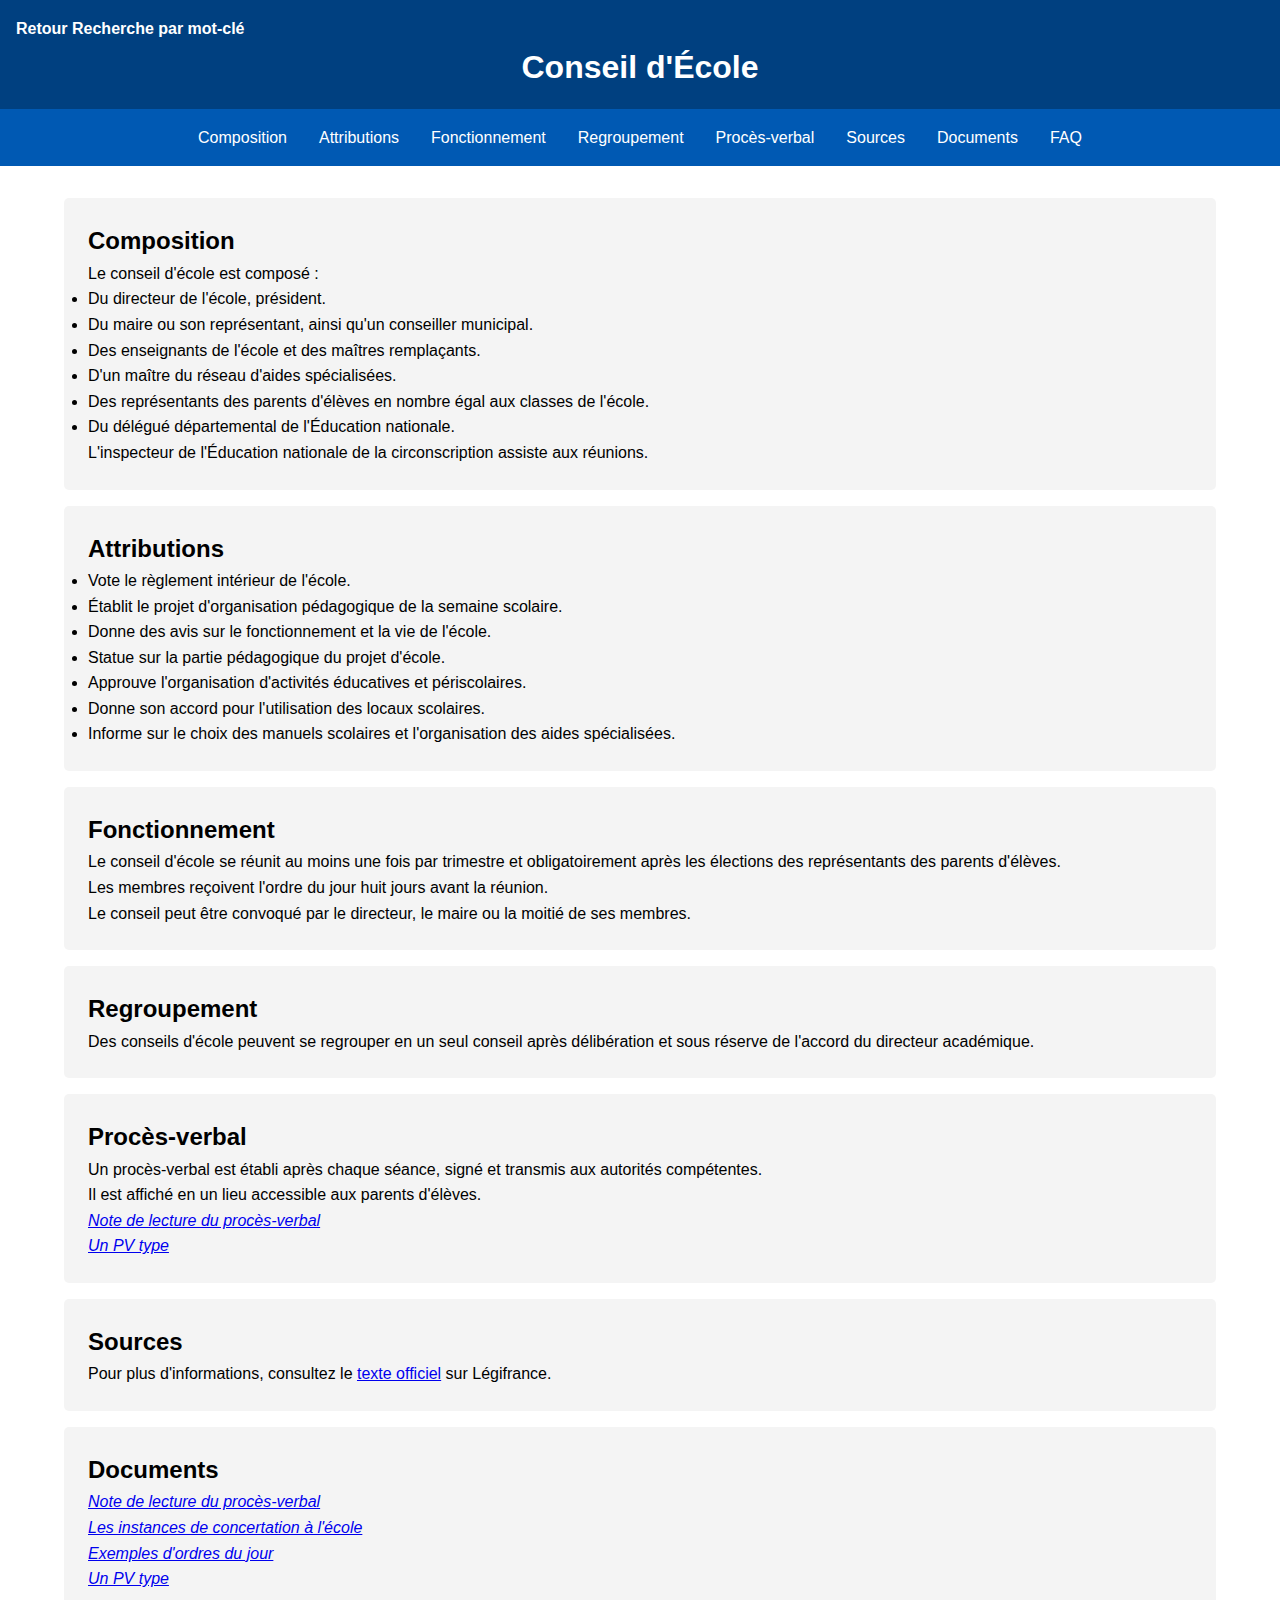
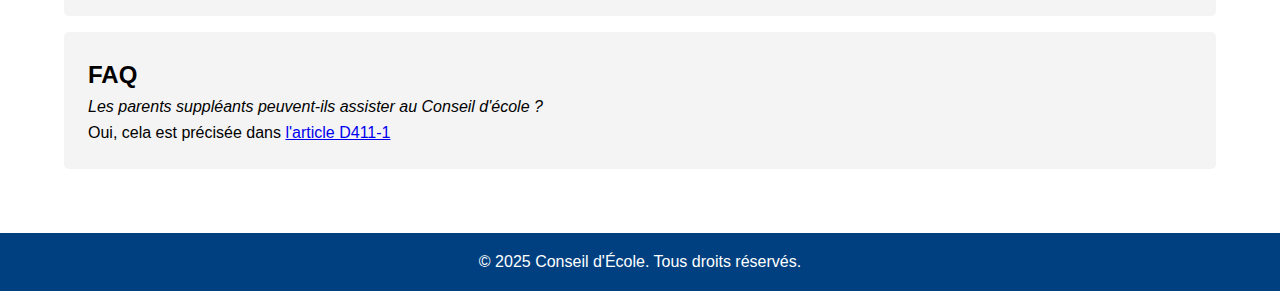
<file: conseil_ecole.html>
<!DOCTYPE html>
<html lang="fr">
<head>
    <meta charset="UTF-8">
    <meta name="viewport" content="width=device-width, initial-scale=1.0">
    <title>Conseil d'École</title>
       <style>
        * {
            margin: 0;
            padding: 0;
            box-sizing: border-box;
        }
        body {
            font-family: Arial, sans-serif;
            line-height: 1.6;
        }
        header {
            background: #004080;
            color: white;
            text-align: center;
            padding: 1rem;
        }
        header .titre a {
            color: white;
            text-decoration: none;
            font-weight: bold; /* Optionnel, pour le rendre plus visible */
            display: flex;
            justify-content: flex-start; /* Alignement à gauche */
}
        nav {
            display: flex;
            justify-content: center;
            background: #0059b3;
            padding: 0.5rem;
        }
        nav a {
            color: white;
            text-decoration: none;
            padding: 0.5rem 1rem;
        }
        nav a:hover {
            background: #003366;
        }
        .container {
            width: 90%;
            margin: auto;
            max-width: 1200px;
            padding: 2rem 0;
        }
        .section {
            background: #f4f4f4;
            padding: 1.5rem;
            margin-bottom: 1rem;
            border-radius: 5px;
        }

       
        footer {
            background: #004080;
            color: white;
            text-align: center;
            padding: 1rem;
            margin-top: 1rem;
        }
        @media (max-width: 768px) {
            nav {
                flex-direction: column;
                text-align: center;
            }
            nav a {
                padding: 1rem;
            }
        }
    </style>
</head>
<body>
        <header>  
        <div class="titre"><a href="recherche.html">Retour Recherche par mot-clé</a>
            <h1>Conseil d'École</h1>
        </div>
            
        </header> 
       
    <nav>
        <a href="#composition">Composition</a>
        <a href="#attributions">Attributions</a>
        <a href="#fonctionnement">Fonctionnement</a>
        <a href="#regroupement">Regroupement</a>
        <a href="#proces-verbal">Procès-verbal</a>
        <a href="#sources">Sources</a>
        <a href="#documents">Documents</a>
        <a href="#FAQ">FAQ</a>
        
    </nav>
    <div class="container">
        <section id="composition" class="section">
            <h2>Composition</h2>
            <p>Le conseil d'école est composé :</p>
            <ul>
                <li>Du directeur de l'école, président.</li>
                <li>Du maire ou son représentant, ainsi qu'un conseiller municipal.</li>
                <li>Des enseignants de l'école et des maîtres remplaçants.</li>
                <li>D'un maître du réseau d'aides spécialisées.</li>
                <li>Des représentants des parents d'élèves en nombre égal aux classes de l'école.</li>
                <li>Du délégué départemental de l'Éducation nationale.</li>
            </ul>
            <p>L'inspecteur de l'Éducation nationale de la circonscription assiste aux réunions.</p>
        </section>
        <section id="attributions" class="section">
            <h2>Attributions</h2>
            <ul>
                <li>Vote le règlement intérieur de l'école.</li>
                <li>Établit le projet d'organisation pédagogique de la semaine scolaire.</li>
                <li>Donne des avis sur le fonctionnement et la vie de l'école.</li>
                <li>Statue sur la partie pédagogique du projet d'école.</li>
                <li>Approuve l'organisation d'activités éducatives et périscolaires.</li>
                <li>Donne son accord pour l'utilisation des locaux scolaires.</li>
                <li>Informe sur le choix des manuels scolaires et l'organisation des aides spécialisées.</li>
            </ul>
        </section>
        <section id="fonctionnement" class="section">
            <h2>Fonctionnement</h2>
            <p>Le conseil d'école se réunit au moins une fois par trimestre et obligatoirement après les élections des représentants des parents d'élèves.</p>
            <p>Les membres reçoivent l'ordre du jour huit jours avant la réunion.</p>
            <p>Le conseil peut être convoqué par le directeur, le maire ou la moitié de ses membres.</p>
        </section>
        <section id="regroupement" class="section">
            <h2>Regroupement</h2>
            <p>Des conseils d'école peuvent se regrouper en un seul conseil après délibération et sous réserve de l'accord du directeur académique.</p>
        </section>
        <section id="proces-verbal" class="section">
            <h2>Procès-verbal</h2>
            <p>Un procès-verbal est établi après chaque séance, signé et transmis aux autorités compétentes.</p>
            <p>Il est affiché en un lieu accessible aux parents d'élèves.</p>
            <p><a href="https://lpamphile45.github.io/direction45/documents/Notedelecturedecompterendu.pdf" target="_blank"><em>Note de lecture du procès-verbal</em></a></p>
            <p><a href="https://lpamphile45.github.io/direction45/documents/PVtype.pdf" target="_blank"><em>Un PV type</em></a></p>
        </section>
        <section id="sources" class="section">
            <h2>Sources</h2>
            <p>Pour plus d'informations, consultez le <a href="https://www.legifrance.gouv.fr/codes/section_lc/LEGITEXT000006071191/LEGISCTA000018377378/#LEGISCTA000018380826" target="_blank">texte officiel</a> sur Légifrance.</p>
        </section>
        <section id="documents" class="section">
            <h2>Documents</h2>
            <p><a href="./documents/Notedelecturedecompterendu.pdf" target="_blank"><em>Note de lecture du procès-verbal</em></a></p>
            <p><a href="./documents/instances_concertations.pdf" target="_blank"><em>Les instances de concertation à l'école</em></a></p>
            <p><a href="./documents/ordredujour.pdf" target="_blank"><em>Exemples d'ordres du jour</em></a></p>
            <p><a href="./documents/PVtype.pdf" target="_blank"><em>Un PV type</em></a></p>
        </section>
        <section id="FAQ" class="section">
            <h2>FAQ</h2>
            <p><em>Les parents suppléants peuvent-ils assister au Conseil d'école ?</em></p>
            <p>Oui, cela est précisée dans <a href="https://www.legifrance.gouv.fr/codes/article_lc/LEGIARTI000047971063" target="_blank">l'article D411-1 </a></p>
        </section>
    </div>
 
    <footer>
        <p>&copy; 2025 Conseil d'École. Tous droits réservés.</p>
    </footer>
</body>
</html>
</file>
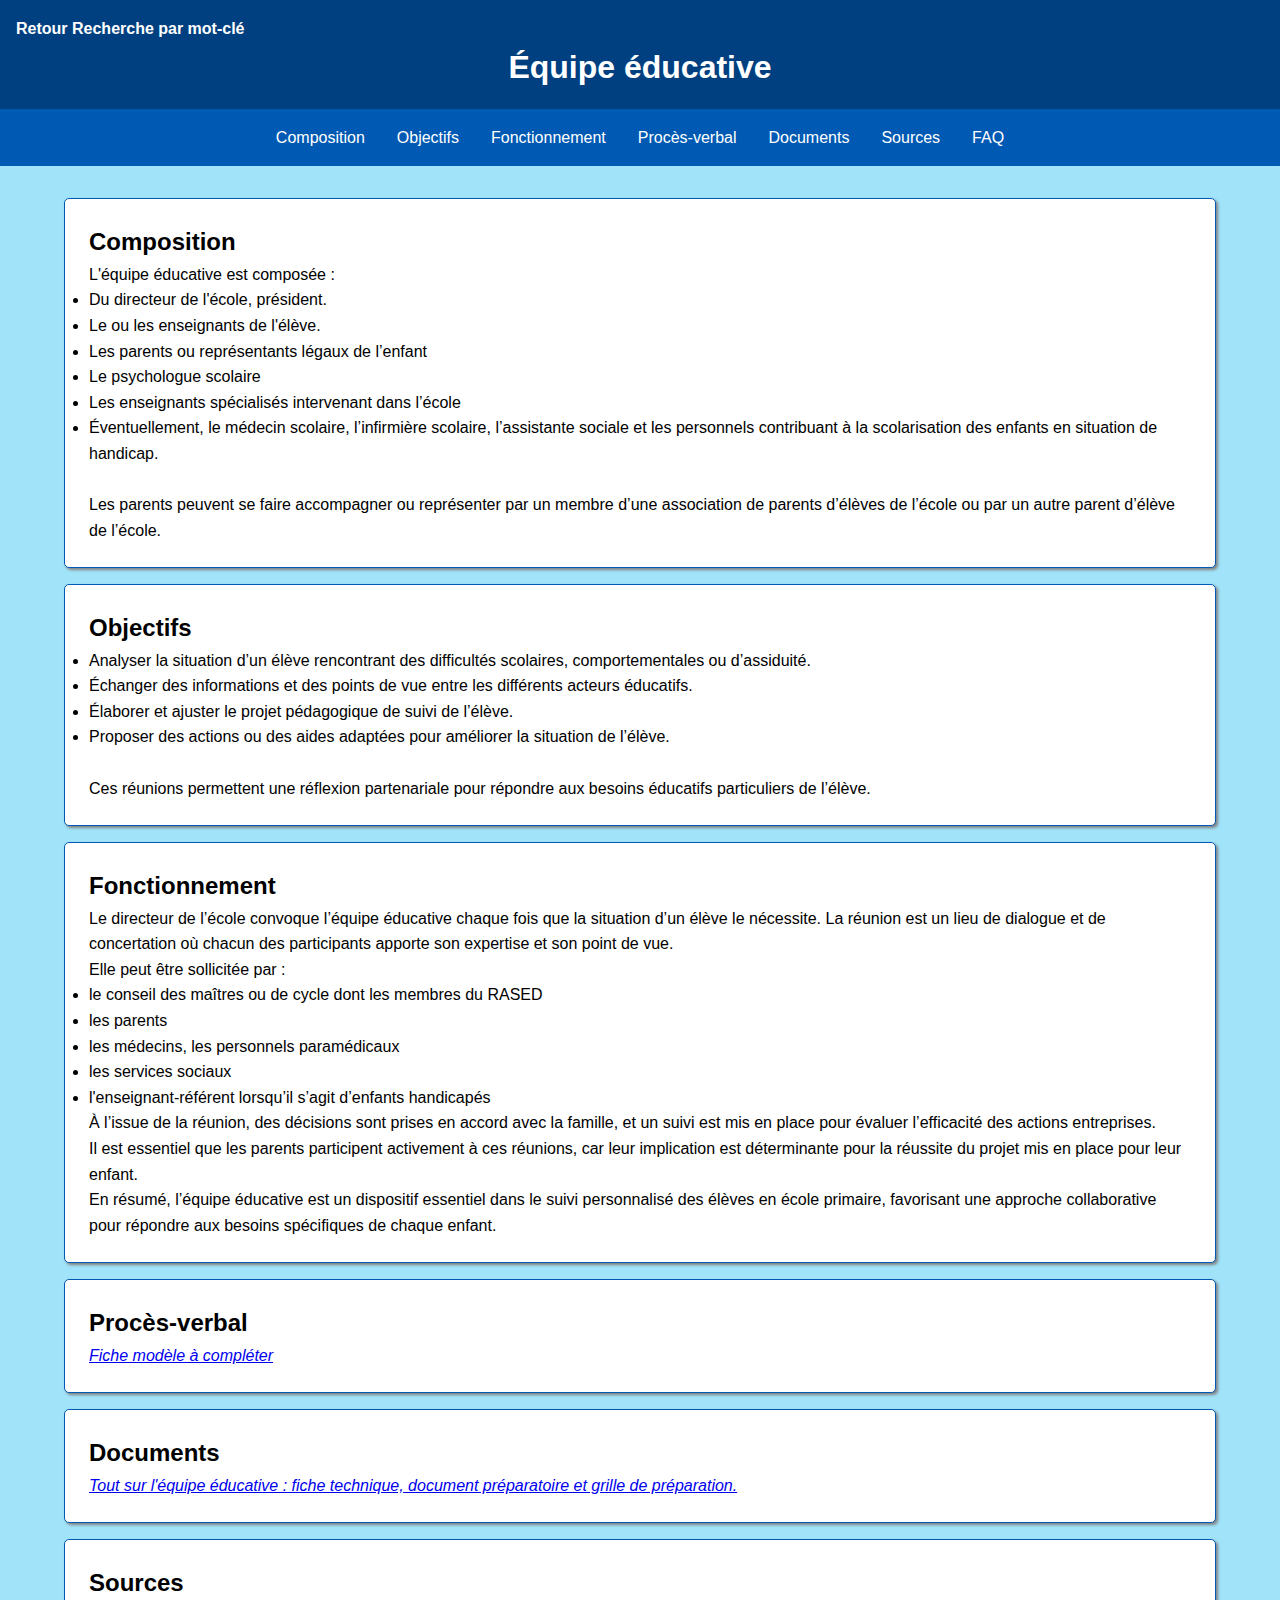
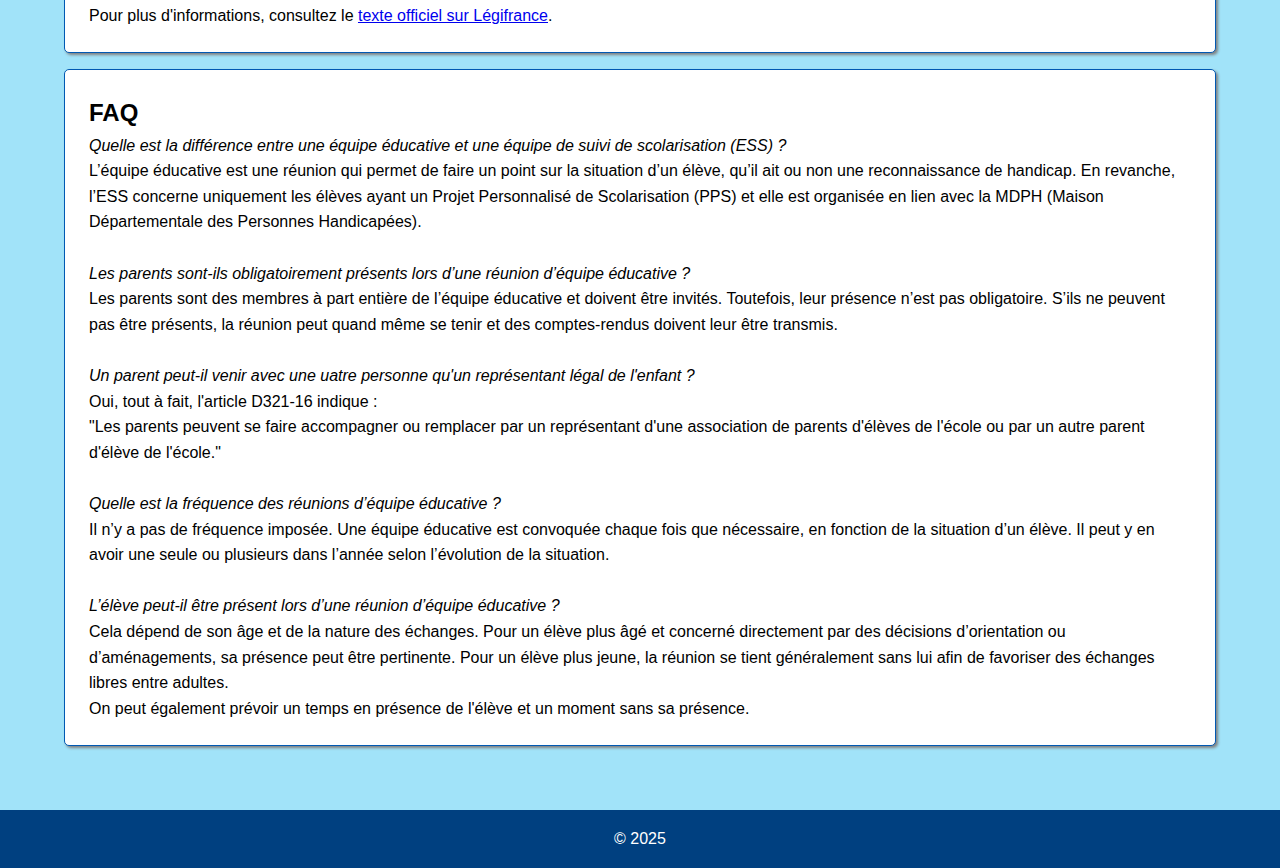
<file: equipe_educative.html>
<!DOCTYPE html>
<html lang="fr">
<head>
    <meta charset="UTF-8">
    <meta name="viewport" content="width=device-width, initial-scale=1.0">
    <title>Équipe éducative</title>
    <link rel="stylesheet" href="./style_resultat.css">
       
</head>
<body>
        <header>  
        <div class="titre"><a href="index.html">Retour Recherche par mot-clé</a>
            <h1>Équipe éducative</h1>
        </div>
            
        </header> 
       
    <nav>
        <a href="#composition">Composition</a>
        <a href="#objectifs">Objectifs</a>
        <a href="#fonctionnement">Fonctionnement</a>
        <a href="#proces-verbal">Procès-verbal</a>
        <a href="#documents">Documents</a>
        <a href="#sources">Sources</a>
        <a href="#FAQ">FAQ</a>
        
    </nav>
    <div class="container">
        <section id="composition" class="section">
            <h2>Composition</h2>
            <p>L'équipe éducative est composée :</p>
            <ul>
                <li>Du directeur de l'école, président.</li>
                <li>Le ou les enseignants de l'élève.</li>
                <li>Les parents ou représentants légaux de l’enfant</li>
                <li>Le psychologue scolaire</li>
                <li>Les enseignants spécialisés intervenant dans l’école</li>
                <li>Éventuellement, le médecin scolaire, l’infirmière scolaire, l’assistante sociale et les personnels contribuant à la scolarisation des enfants en situation de handicap.</li>             
            </ul>
            <br />
            <p>Les parents peuvent se faire accompagner ou représenter par un membre d’une association de parents d’élèves de l’école ou par un autre parent d’élève de l’école.</p>
        </section>
        <section id="objectifs" class="section">
            <h2>Objectifs</h2>
            <ul>
                <li>Analyser la situation d’un élève rencontrant des difficultés scolaires, comportementales ou d’assiduité.</li>
                <li>Échanger des informations et des points de vue entre les différents acteurs éducatifs.</li>
                <li>Élaborer et ajuster le projet pédagogique de suivi de l’élève.</li>
                <li>Proposer des actions ou des aides adaptées pour améliorer la situation de l’élève.</li>
            </ul>
            <br />
            <p>Ces réunions permettent une réflexion partenariale pour répondre aux besoins éducatifs particuliers de l’élève.</p>
        </section>
        <section id="fonctionnement" class="section">
            <h2>Fonctionnement</h2>
            <p>Le directeur de l’école convoque l’équipe éducative chaque fois que la situation d’un élève le nécessite. La réunion est un lieu de dialogue et de concertation où chacun des participants apporte son expertise et son point de vue.</p>
            <ul>Elle peut être sollicitée par :
               <li>le conseil des maîtres ou de cycle dont les membres du RASED</li> 
               <li>les parents</li>
               <li>les médecins, les personnels paramédicaux</li>
               <li>les services sociaux</li>
               <li>l'enseignant-référent lorsqu’il s’agit d’enfants handicapés</li>
                </ul>
            <p>À l’issue de la réunion, des décisions sont prises en accord avec la famille, et un suivi est mis en place pour évaluer l’efficacité des actions entreprises.</p>
            <p>Il est essentiel que les parents participent activement à ces réunions, car leur implication est déterminante pour la réussite du projet mis en place pour leur enfant.</p>
            <p>En résumé, l’équipe éducative est un dispositif essentiel dans le suivi personnalisé des élèves en école primaire, favorisant une approche collaborative pour répondre aux besoins spécifiques de chaque enfant.</p>
        </section>
        
        <section id="proces-verbal" class="section">
            <h2>Procès-verbal</h2>
            <p><a href="./PV_equipe_educative.html" target="_blank" class="tooltip-link" data-tooltip="Fiche de compte-rendu d'équipe éducative à remplir"><em>Fiche modèle à compléter</em></a></p>
        </section>
        <section id="documents" class="section">
            <h2>Documents</h2>
            <p><a href="./toute_equipe_educative.html" target="_blank" class="tooltip-link" data-tooltip="Pour le compte-rendu, voir la rubrique Procès-verbal."><em>Tout sur l'équipe éducative : fiche technique, document préparatoire et grille de préparation.</em></a></p>
            
        </section>
        <section id="sources" class="section">
            <h2>Sources</h2>
            <p>Pour plus d'informations, consultez le <a href="https://www.legifrance.gouv.fr/codes/article_lc/LEGIARTI000047976008" target="_blank">texte officiel sur Légifrance</a>.</p>
        </section>
        <section id="FAQ" class="section">
            <h2>FAQ</h2>
            <p><em>Quelle est la différence entre une équipe éducative et une équipe de suivi de scolarisation (ESS) ?</em></p>
            <p>L’équipe éducative est une réunion qui permet de faire un point sur la situation d’un élève, qu’il ait ou non une reconnaissance de handicap. En revanche, l’ESS concerne uniquement les élèves ayant un Projet Personnalisé de Scolarisation (PPS) et elle est organisée en lien avec la MDPH (Maison Départementale des Personnes Handicapées).</p>
            <br/>
            <p><em>Les parents sont-ils obligatoirement présents lors d’une réunion d’équipe éducative ?</em></p>
            <p>Les parents sont des membres à part entière de l’équipe éducative et doivent être invités. Toutefois, leur présence n’est pas obligatoire. S’ils ne peuvent pas être présents, la réunion peut quand même se tenir et des comptes-rendus doivent leur être transmis.</p>
            <br />

            <p><em>Un parent peut-il venir avec une uatre personne qu'un représentant légal de l'enfant ?</em></p>
            <p>Oui, tout à fait, l'article D321-16 indique : 
            <p>"Les parents peuvent se faire accompagner ou remplacer par un représentant d'une association de parents d'élèves de l'école ou par un autre parent d'élève de l'école."</p>
            <br />
           
            <p><em>Quelle est la fréquence des réunions d’équipe éducative ?</em></p>
            <p>Il n’y a pas de fréquence imposée. Une équipe éducative est convoquée chaque fois que nécessaire, en fonction de la situation d’un élève. Il peut y en avoir une seule ou plusieurs dans l’année selon l’évolution de la situation.</p>
            <br />
            <p><em>L’élève peut-il être présent lors d’une réunion d’équipe éducative ?</em></p>
            <p>Cela dépend de son âge et de la nature des échanges. Pour un élève plus âgé et concerné directement par des décisions d’orientation ou d’aménagements, sa présence peut être pertinente. Pour un élève plus jeune, la réunion se tient généralement sans lui afin de favoriser des échanges libres entre adultes.</p>
            <p> On peut également prévoir un temps en présence de l'élève et un moment sans sa présence.</p>

            <!-- ne pas effacer cette ligne pour faire fonctionner les infos-bulles -->
            <div class="tooltip" id="tooltip"></div>

        
        </section>
    </div>
 
    <footer>
        <p>&copy; 2025</p>
    </footer>

    <script>
        const tooltip = document.getElementById('tooltip');

        document.querySelectorAll('.tooltip-link').forEach(link => {
            link.addEventListener('mouseenter', (event) => {
                tooltip.textContent = link.getAttribute('data-tooltip');
                tooltip.style.visibility = 'visible';
                tooltip.style.opacity = '1';

                // Positionne l'info-bulle au-dessus du lien
                const rect = link.getBoundingClientRect();
                tooltip.style.left = rect.left + window.scrollX + rect.width / 2 - tooltip.offsetWidth / 2 + 'px';
                tooltip.style.top = rect.top + window.scrollY - tooltip.offsetHeight - 10 + 'px';
            });

            link.addEventListener('mouseleave', () => {
                tooltip.style.visibility = 'hidden';
                tooltip.style.opacity = '0';
            });
        });
    </script>
</body>
</html>
</file>
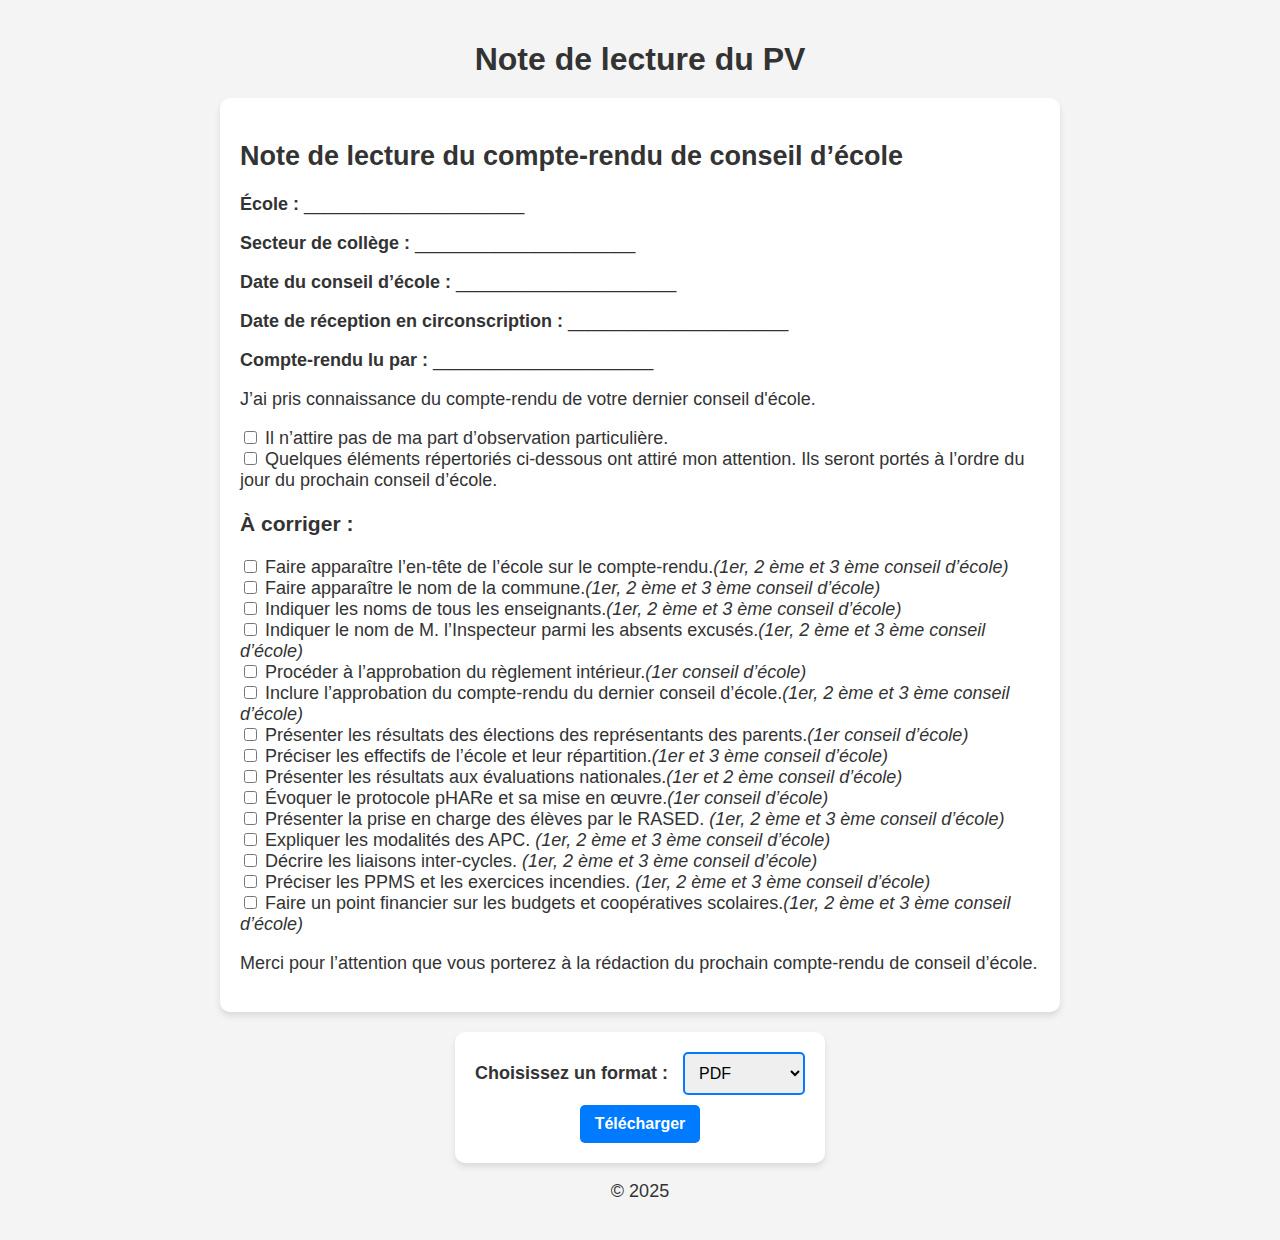
<file: lecturePV.html>
<!DOCTYPE html>
<html lang="fr">
<head>
    <meta charset="UTF-8">
    <meta name="viewport" content="width=device-width, initial-scale=1.0">
    <title>Note de lecture du PV</title>
    <style>
        body {
            font-family: Arial, sans-serif;
            font-size: large;
            margin: 0;
            padding: 20px;
            color: #333;
            background-color: #f4f4f4;
            text-align: center;
        }
        h1 {
            text-align: center;
            margin-bottom: 20px;
            font-size: 2rem;
        }
        .content-container {
            background: white;
            padding: 20px;
            border-radius: 10px;
            box-shadow: 0 4px 6px rgba(0, 0, 0, 0.1);
            text-align: left;
            max-width: 800px;
            margin: auto;
        }
        .download-container {
            background: white;
            padding: 20px;
            border-radius: 10px;
            box-shadow: 0 4px 6px rgba(0, 0, 0, 0.1);
            display: inline-block;
            margin-top: 20px;
        }
        label {
            font-size: 18px;
            font-weight: bold;
            margin-right: 10px;
        }
        select {
            padding: 10px;
            font-size: 16px;
            border-radius: 5px;
            border: 2px solid #007bff;
            outline: none;
        }
        button {
            margin-top: 10px;
            padding: 10px 15px;
            font-size: 16px;
            font-weight: bold;
            border: none;
            border-radius: 5px;
            background-color: #007bff;
            color: white;
            cursor: pointer;
            transition: background 0.3s;
        }
        button:hover {
            background-color: #0056b3;
        }
        @media (max-width: 600px) {
    .content-container {
        width: 95%;
        padding: 10px;
    }
    select, button {
        width: 100%;
        margin-top: 10px;
    }
    input[type="checkbox"] {
        transform: scale(1.2);
        margin-right: 10px;
    }
}
    </style>
</head>
<body>
    <h1>Note de lecture du PV</h1>
    <div class="content-container">
        <h2>Note de lecture du compte-rendu de conseil d’école</h2>
        <p><strong>École :</strong> ______________________</p>
        <p><strong>Secteur de collège :</strong> ______________________</p>
        <p><strong>Date du conseil d’école :</strong> ______________________</p>
        <p><strong>Date de réception en circonscription :</strong> ______________________</p>
        <p><strong>Compte-rendu lu par :</strong> ______________________</p>
        <p>J’ai pris connaissance du compte-rendu de votre dernier conseil d'école.</p>
        <input type="checkbox"> Il n’attire pas de ma part d’observation particulière.<br>
        <input type="checkbox"> Quelques éléments répertoriés ci-dessous ont attiré mon attention. Ils seront portés à l’ordre du jour du prochain conseil d’école.<br>
        <h3>À corriger :</h3>
        <input type="checkbox"> Faire apparaître l’en-tête de l’école sur le compte-rendu.<em>(1er, 2 ème et 3 ème conseil d’école)</em><br>
        <input type="checkbox"> Faire apparaître le nom de la commune.<em>(1er, 2 ème et 3 ème conseil d’école)</em><br>
        <input type="checkbox"> Indiquer les noms de tous les enseignants.<em>(1er, 2 ème et 3 ème conseil d’école)</em><br>
        <input type="checkbox"> Indiquer le nom de M. l’Inspecteur parmi les absents excusés.<em>(1er, 2 ème et 3 ème conseil d’école)</em><br>
        <input type="checkbox"> Procéder à l’approbation du règlement intérieur.<em>(1er conseil d’école)</em><br>
        <input type="checkbox"> Inclure l’approbation du compte-rendu du dernier conseil d’école.<em>(1er, 2 ème et 3 ème conseil d’école)</em><br>
        <input type="checkbox"> Présenter les résultats des élections des représentants des parents.<em>(1er conseil d’école)</em><br>
        <input type="checkbox"> Préciser les effectifs de l’école et leur répartition.<em>(1er et 3 ème conseil d’école)</em><br>
        <input type="checkbox"> Présenter les résultats aux évaluations nationales.<em>(1er et 2 ème conseil d’école)</em><br>
        <input type="checkbox"> Évoquer le protocole pHARe et sa mise en œuvre.<em>(1er conseil d’école)</em><br>
        <input type="checkbox"> Présenter la prise en charge des élèves par le RASED. <em>(1er, 2 ème et 3 ème conseil d’école)</em><br>
        <input type="checkbox"> Expliquer les modalités des APC. <em>(1er, 2 ème et 3 ème conseil d’école)</em><br>
        <input type="checkbox"> Décrire les liaisons inter-cycles. <em>(1er, 2 ème et 3 ème conseil d’école)</em><br>
        <input type="checkbox"> Préciser les PPMS et les exercices incendies. <em>(1er, 2 ème et 3 ème conseil d’école)</em><br>
        <input type="checkbox"> Faire un point financier sur les budgets et coopératives scolaires.<em>(1er, 2 ème et 3 ème conseil d’école)</em><br>
        <p>Merci pour l’attention que vous porterez à la rédaction du prochain compte-rendu de conseil d’école.</p>
    </div>
    <div class="download-container">
        <label for="fileFormat">Choisissez un format :</label>
        <select id="fileFormat">
            <option value="https://nuage02.apps.education.fr/index.php/s/MByWZPFr8JXHgHJ">PDF</option>
            <option value="https://nuage02.apps.education.fr/index.php/s/62JnZLPiEwxMbZD">Word</option>
            <option value="">LibreOffice</option>
        </select>
        <br>
        <button onclick="downloadFile()">Télécharger</button>
    </div>
    <footer>
        <p>&copy; 2025</p>
    </footer>
    <script>
        function downloadFile() {
            let select = document.getElementById("fileFormat");
            let selectedFile = select.value;
            if (selectedFile) {
                window.open(selectedFile, "_blank");
            }
        }
    </script>
</body>
</html>
</file>
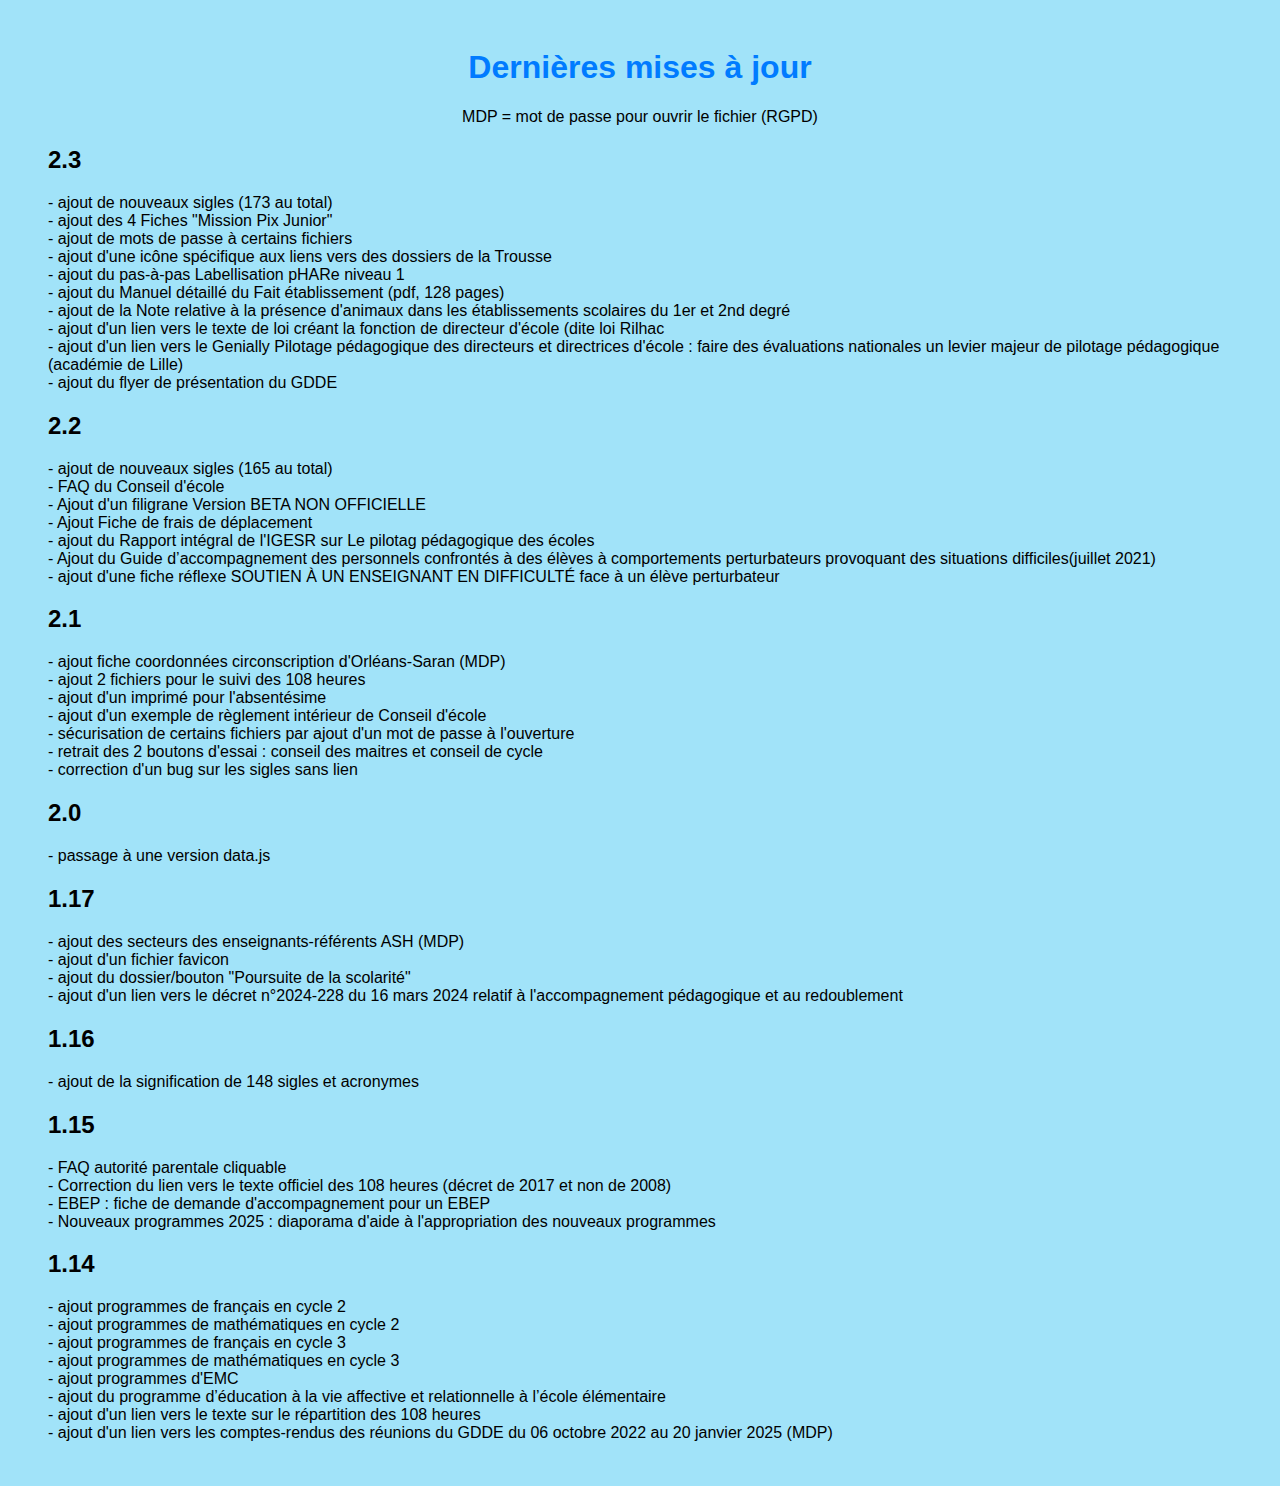
<file: maj.html>
<!DOCTYPE html>
<html lang="en">
<head>
    <meta charset="UTF-8">
    <meta name="viewport" content="width=device-width, initial-scale=1.0">
    <title>MAJ</title>
    <link rel="stylesheet" href="./style.css">
</head>
<body>
    <h1>Dernières mises à jour</h1>
    <p>MDP = mot de passe pour ouvrir le fichier (RGPD)</p>
    <div>
        <ul class="MAJ"><h2>2.3</h2>
            <li>- ajout de nouveaux sigles (173 au total)</li>
            <li>- ajout des 4 Fiches "Mission Pix Junior"</li>
            <li>- ajout de mots de passe à certains fichiers</li>
            <li>- ajout d'une icône spécifique aux liens vers des dossiers de la Trousse</li>
            <li>- ajout du pas-à-pas Labellisation pHARe niveau 1</li>
            <li>- ajout du Manuel détaillé du Fait établissement (pdf, 128 pages)</li>
            <li>- ajout de la Note relative à la présence d'animaux dans les établissements scolaires du 1er et 2nd degré</li>
            <li>- ajout d'un lien vers le texte de loi créant la fonction de directeur d'école (dite loi Rilhac</li>
            <li>- ajout d'un lien vers le Genially Pilotage pédagogique des directeurs et directrices d'école : faire des évaluations nationales un levier majeur de pilotage pédagogique (académie de Lille)</li>
            <li>- ajout du flyer de présentation du GDDE</li>

        </ul>

        <ul class="MAJ"><h2>2.2</h2>
            <li>- ajout de nouveaux sigles (165 au total)</li>
            <li>- FAQ du Conseil d'école</li>
            <li>- Ajout d'un filigrane Version BETA NON OFFICIELLE</li>
            <li>- Ajout Fiche de frais de déplacement</li>
            <li>- ajout du Rapport intégral de l'IGESR sur Le pilotag pédagogique des écoles</li>
            <li>- Ajout du Guide d’accompagnement des personnels confrontés à des élèves à comportements perturbateurs provoquant des situations difficiles(juillet 2021) </li>
            <li>- ajout d'une fiche réflexe SOUTIEN À UN ENSEIGNANT EN DIFFICULTÉ face à un élève perturbateur</li>
        </ul>
        <ul class="MAJ"><h2>2.1</h2>
            <li>- ajout fiche coordonnées circonscription d'Orléans-Saran (MDP) </li>
            <li>- ajout 2 fichiers pour le suivi des 108 heures</li>
            <li>- ajout d'un imprimé pour l'absentésime</li>
            <li>- ajout d'un exemple de règlement intérieur de Conseil d'école</li>
            <li>- sécurisation de certains fichiers par ajout d'un mot de passe à l'ouverture</li>
            <li>- retrait des 2 boutons d'essai : conseil des maitres et conseil de cycle</li>
            <li>- correction d'un bug sur les sigles sans lien</li>
        </ul>
        <ul class="MAJ"><h2>2.0</h2>
            <li>- passage à une version data.js </li>
        </ul>
        <ul class="MAJ"><h2>1.17</h2>
            <li>- ajout des secteurs des enseignants-référents ASH (MDP)</li>
            <li>- ajout d'un fichier favicon</li>
            <li>- ajout du dossier/bouton "Poursuite de la scolarité"</li>
            <li>- ajout d'un lien vers le décret n°2024-228 du 16 mars 2024 relatif à l'accompagnement pédagogique et au redoublement</li>
        </ul>

        <ul class="MAJ"><h2>1.16</h2>
            <li>- ajout de la signification de 148 sigles et acronymes</li>
        </ul>

        <ul class="MAJ"><h2>1.15</h2>
            <li>- FAQ autorité parentale cliquable</li>
            <li>- Correction du lien vers le texte officiel des 108 heures (décret de 2017 et non de 2008)</li>
            <li>- EBEP : fiche de demande d'accompagnement pour un EBEP</li>
            <li>- Nouveaux programmes 2025 : diaporama d'aide à l'appropriation des nouveaux programmes</li>
        </ul>

        <ul class="MAJ"> <h2>1.14</h2>
            <li>- ajout programmes de français en cycle 2</li>
            <li>- ajout programmes de mathématiques en cycle 2</li>
            <li>- ajout programmes de français en cycle 3</li>
            <li>- ajout programmes de mathématiques en cycle 3</li>
            <li>- ajout programmes d'EMC</li>
            <li>- ajout du programme d’éducation à la vie affective et relationnelle à l’école élémentaire</li>
            <li>- ajout d'un lien vers le texte sur le répartition des 108 heures</li>
            <li>- ajout d'un lien vers les comptes-rendus des réunions du GDDE du 06 octobre 2022 au 20 janvier 2025 (MDP) </li>
        </ul>
    </div>
</body>
</html>
</file>
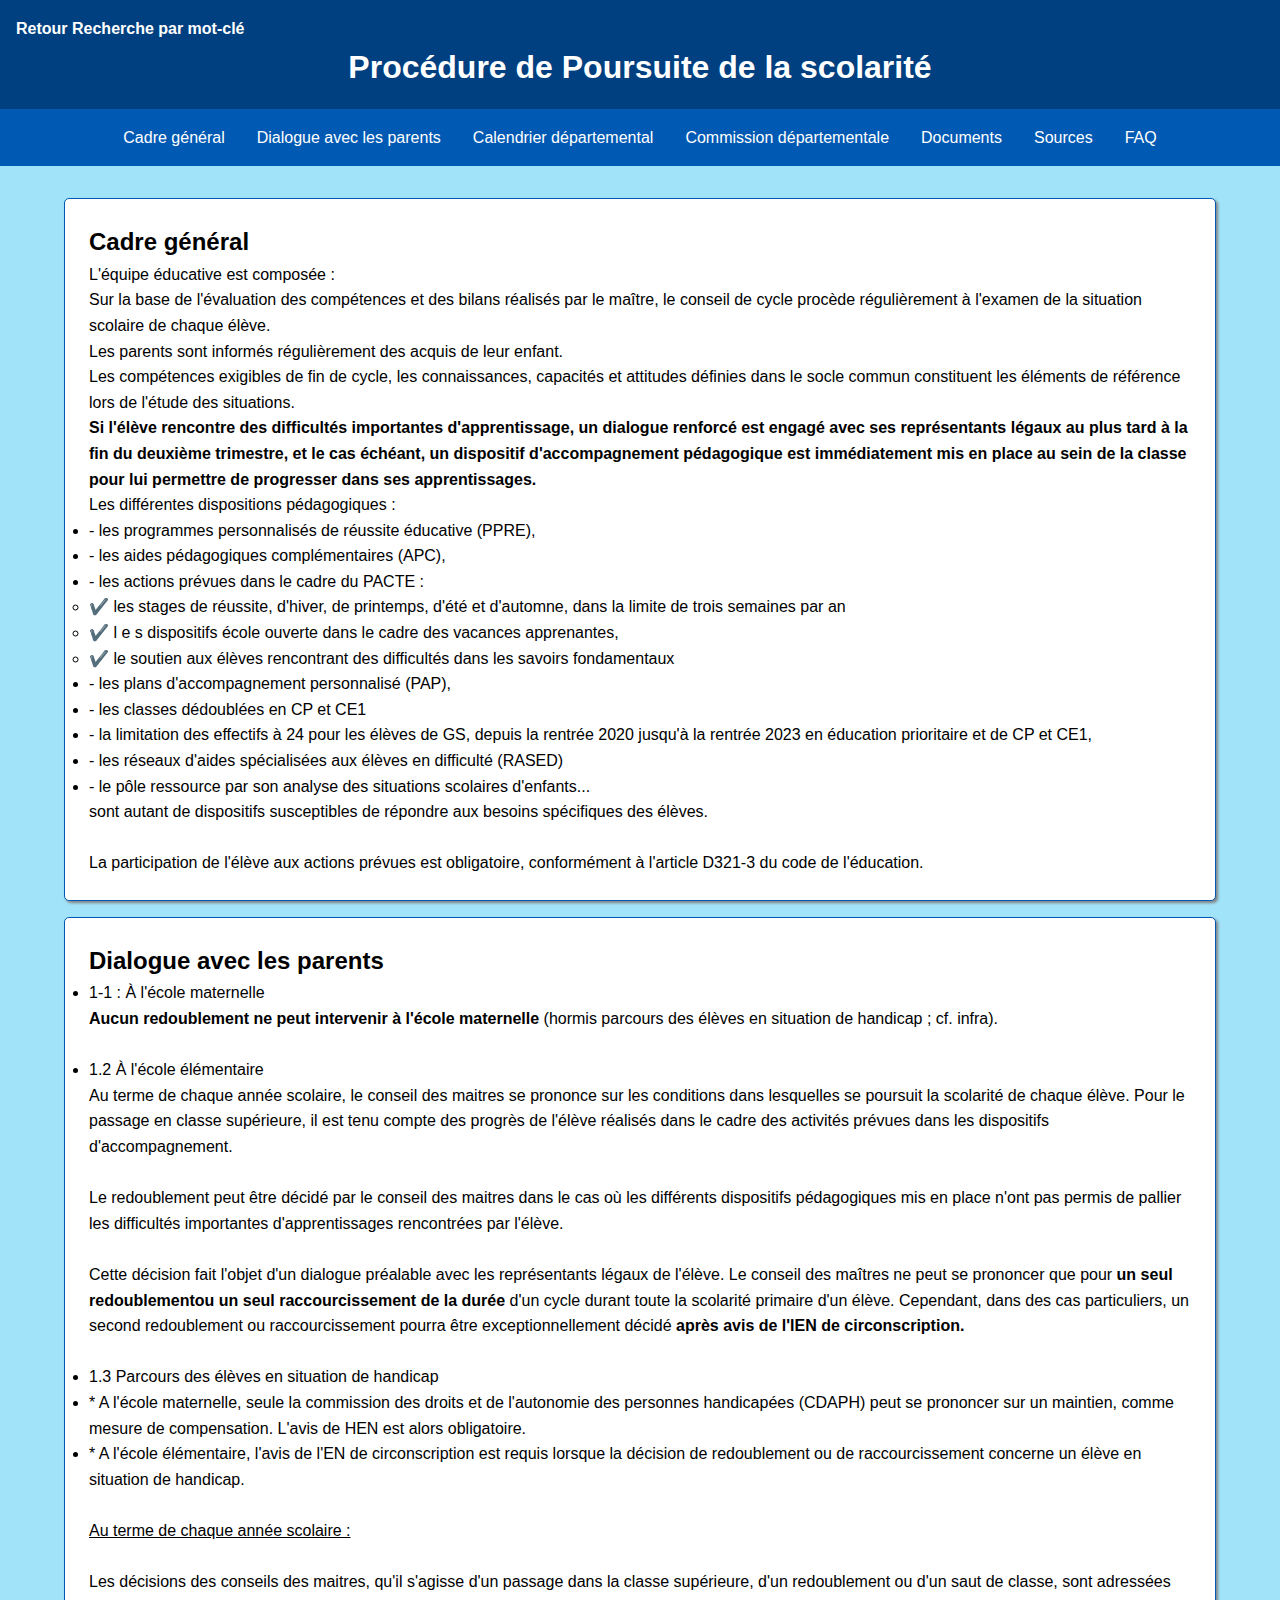
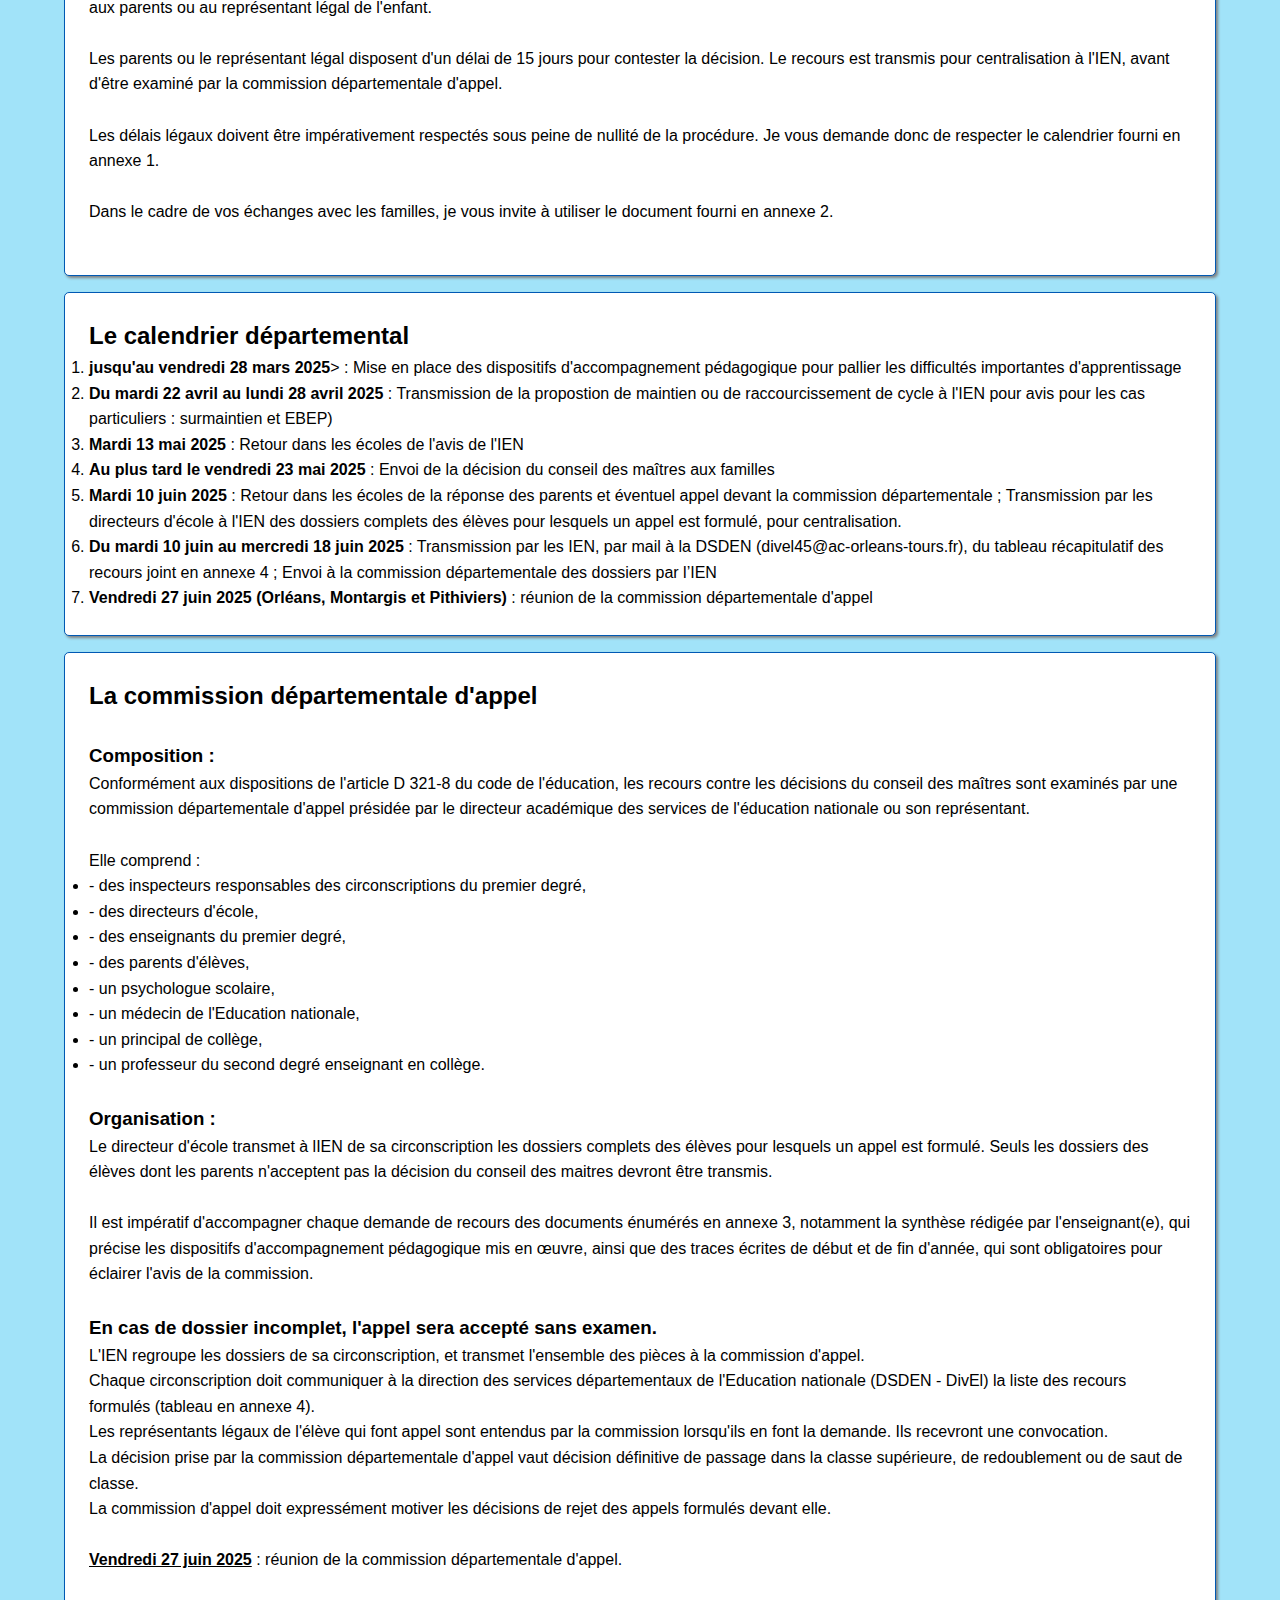
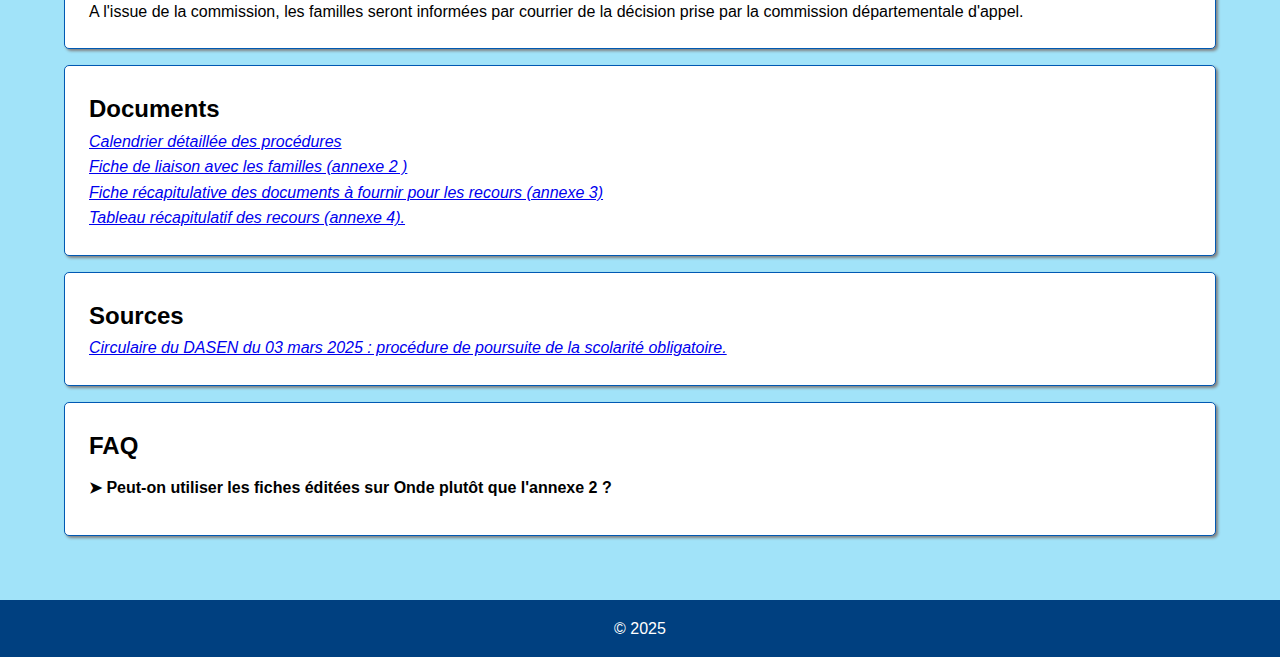
<file: poursuite_scolarite.html>
<!DOCTYPE html>
<html lang="fr">
<head>
    <meta charset="UTF-8">
    <meta name="viewport" content="width=device-width, initial-scale=1.0">
    <title>Poursuite de la scolarité</title>
    <link rel="stylesheet" href="./style_resultat.css">
       
</head>
<body>
        <header>  
        <div class="titre"><a href="index.html">Retour Recherche par mot-clé</a>
            <h1>Procédure de Poursuite de la scolarité</h1>
        </div>
            
        </header> 
       
    <nav>
        <a href="#cadre">Cadre général</a>
        <a href="#dialogue">Dialogue avec les parents</a>
        <a href="#calendrier">Calendrier départemental</a>
        <a href="#commission">Commission départementale</a>
        <a href="#documents">Documents</a>
        <a href="#sources">Sources</a>
        <a href="#FAQ">FAQ</a>
        
    </nav>
    <div class="container">
        <section id="cadre" class="section">
            <h2>Cadre général</h2>
            <p>L'équipe éducative est composée :</p>
            <p>Sur la base de l'évaluation des compétences et des bilans réalisés par le maître, le conseil de cycle procède
régulièrement à l'examen de la situation scolaire de chaque élève.</p>
            <p>Les parents sont informés régulièrement des acquis de leur enfant.</p>
            <p>Les compétences exigibles de fin de cycle, les connaissances, capacités et attitudes définies dans le socle
commun constituent les éléments de référence lors de l'étude des situations.</p>
            <p><strong>Si l'élève rencontre des difficultés importantes d'apprentissage, un dialogue renforcé est engagé avec ses
représentants légaux au plus tard à la fin du deuxième trimestre, et le cas échéant, un dispositif
d'accompagnement pédagogique est immédiatement mis en place au sein de la classe pour lui permettre
de progresser dans ses apprentissages.</strong></p>
            <ul>Les différentes dispositions pédagogiques :
                <li>- les programmes personnalisés de réussite éducative (PPRE),</li>
                <li>- les aides pédagogiques complémentaires (APC),</li>
                <li>- les actions prévues dans le cadre du PACTE :</li>
                    <ul>
                        <li>✔️ les stages de réussite, d'hiver, de printemps, d'été et d'automne, dans la limite de trois semaines par an</li>
                        <li>✔️ l e s dispositifs école ouverte dans le cadre des vacances apprenantes,</li>
                        <li>✔️ le soutien aux élèves rencontrant des difficultés dans les savoirs fondamentaux</li>
                    </ul>
                    
                <li>- les plans d'accompagnement personnalisé (PAP),</li>
                <li>- les classes dédoublées en CP et CE1</li>
                <li>- la limitation des effectifs à 24 pour les élèves de GS, depuis la rentrée 2020 jusqu'à la rentrée 2023 en éducation prioritaire et de CP et CE1,</li>
                <li>- les réseaux d'aides spécialisées aux élèves en difficulté (RASED)</li>
                <li>- le pôle ressource par son analyse des situations scolaires d'enfants...</li>
            </ul>
            <p> sont autant de dispositifs susceptibles de répondre aux besoins spécifiques des élèves.</p>
            <br />
            <p>La participation de l'élève aux actions prévues est obligatoire, conformément à l'article D321-3 du code de l'éducation.</p>
        </section>

        <section id="dialogue" class="section">
            <h2>Dialogue avec les parents</h2>
            <ul>
                <li>1-1 : À l'école maternelle</li>
                <p><strong>Aucun redoublement ne peut intervenir à l'école maternelle</strong> (hormis parcours des élèves en situation de handicap ; cf. infra).</p>
                <br/>

                <li>1.2 À l'école élémentaire</li>
                <p>Au terme de chaque année scolaire, le conseil des maitres se prononce sur les conditions dans lesquelles se poursuit la scolarité de chaque élève. Pour le passage en classe supérieure, il est tenu compte des progrès de l'élève réalisés dans le cadre des activités prévues dans les dispositifs d'accompagnement.</p>
                <br/>

                <p>Le redoublement peut être décidé par le conseil des maitres dans le cas où les différents dispositifs pédagogiques mis en place n'ont pas permis de pallier les difficultés importantes d'apprentissages rencontrées par l'élève.</p>
                <br />

                <p>Cette décision fait l'objet d'un dialogue préalable avec les représentants légaux de l'élève. Le conseil des maîtres ne peut se prononcer que pour <strong>un seul redoublementou un seul raccourcissement de la durée </strong> d'un cycle durant toute la scolarité primaire d'un élève. Cependant, dans des cas particuliers, un second redoublement ou raccourcissement pourra être exceptionnellement décidé <strong>après avis de l'IEN de circonscription.</strong></p>
                <br />
                <li>1.3 Parcours des élèves en situation de handicap</li>
                <li>* A l'école maternelle, seule la commission des droits et de l'autonomie des personnes handicapées (CDAPH) peut se prononcer sur un maintien, comme mesure de compensation. L'avis de HEN est alors obligatoire.</li>
                <li>* A l'école élémentaire, l'avis de l'EN de circonscription est requis lorsque la décision de redoublement ou de raccourcissement concerne un élève en situation de handicap.</li>
            </ul>
            <br />

            <p><span style="text-decoration: underline;">Au terme de chaque année scolaire :</span></p>
            <br />
            <p>Les décisions des conseils des maitres, qu'il s'agisse d'un passage dans la classe supérieure, d'un redoublement ou d'un saut de classe, sont adressées aux parents ou au représentant légal de l'enfant.</p>
            <br />
            <p>Les parents ou le représentant légal disposent d'un délai de 15 jours pour contester la décision. Le recours est transmis pour centralisation à l'IEN, avant d'être examiné par la commission départementale d'appel.</p>
            <br />
            <p>Les délais légaux doivent être impérativement respectés sous peine de nullité de la procédure. Je vous demande donc de respecter le calendrier fourni en annexe 1.</p>
            <br />
            <p>Dans le cadre de vos échanges avec les familles, je vous invite à utiliser le document fourni en annexe 2.</p>
            <br />
        </section>

        <section id="calendrier" class="section">
            <h2>Le calendrier départemental</h2>
            <ol>
                <li><strong>jusqu'au vendredi 28 mars 2025</strong>> : Mise en place des dispositifs d'accompagnement pédagogique pour pallier les difficultés importantes d'apprentissage</li>
                <li><strong>Du mardi 22 avril au lundi 28 avril 2025</strong> : Transmission de la propostion de maintien ou de raccourcissement de cycle à l'IEN pour avis pour les cas particuliers : surmaintien et EBEP) </li>
                <li><strong>Mardi 13 mai 2025</strong> : Retour dans les écoles de l'avis de l'IEN</li>
                <li><strong>Au plus tard le vendredi 23 mai 2025</strong> : Envoi de la décision du conseil des maîtres aux familles</li>
                <li><strong>Mardi 10 juin 2025</strong> : Retour dans les écoles de la réponse des parents et éventuel appel devant la commission départementale ; Transmission par les directeurs d'école à l'IEN des dossiers complets des élèves pour lesquels un appel est formulé, pour centralisation.</li>
                <li><strong>Du mardi 10 juin au mercredi 18 juin 2025</strong> : Transmission par les IEN, par mail à la DSDEN (divel45@ac-orleans-tours.fr), du tableau récapitulatif des recours joint en annexe 4 ; Envoi à la commission départementale des dossiers par l’IEN</li>
                <li><strong>Vendredi 27 juin 2025 (Orléans, Montargis et Pithiviers)</strong> : réunion de la commission départementale d'appel</li>
            </ol>
        </section>

        <section id="commission" class="section">
            <h2>La commission départementale d'appel</h2>
            <br />
            <h3>Composition :</h3>
            <p>Conformément aux dispositions de l'article D 321-8 du code de l'éducation, les recours contre les décisions du conseil des maîtres sont examinés par une commission départementale d'appel présidée par le directeur académique des services de l'éducation nationale ou son représentant.</p>
            <br />
            <ul>Elle comprend : 
                <li>- des inspecteurs responsables des circonscriptions du premier degré,</li>
                <li>- des directeurs d'école,</li>
                <li>- des enseignants du premier degré,</li>
                <li>- des parents d'élèves,</li>
                <li>- un psychologue scolaire,</li>
                <li>- un médecin de l'Education nationale,</li>
                <li>- un principal de collège,</li>
                <li>- un professeur du second degré enseignant en collège.</li>
            </ul>
            <br/>
            
            <h3>Organisation :</h3>
            <p>Le directeur d'école transmet à lIEN de sa circonscription les dossiers complets des élèves pour lesquels un appel est formulé. Seuls les dossiers des élèves dont les parents n'acceptent pas la décision du conseil des  maitres devront être transmis.</p>
            <br />
            <p>Il est impératif d'accompagner chaque demande de recours des documents énumérés en annexe 3, notamment la synthèse rédigée par l'enseignant(e), qui précise les dispositifs d'accompagnement pédagogique mis en œuvre, ainsi que des traces écrites de début et de fin d'année, qui sont obligatoires pour éclairer l'avis de la commission.</p>
            <br />
            <h3>En cas de dossier incomplet, l'appel sera accepté sans examen.</h3>
            <p>L'IEN regroupe les dossiers de sa circonscription, et transmet l'ensemble des pièces à la commission d'appel.</p>
            <p>Chaque circonscription doit communiquer à la direction des services départementaux de l'Education nationale (DSDEN - DivEl) la liste des recours formulés (tableau en annexe 4).</p>
            <p>Les représentants légaux de l'élève qui font appel sont entendus par la commission lorsqu'ils en font la demande. Ils recevront une convocation.</p>
            <p>La décision prise par la commission départementale d'appel vaut décision définitive de passage dans la classe supérieure, de redoublement ou de saut de classe.</p>
            <p>La commission d'appel doit expressément motiver les décisions de rejet des appels formulés devant elle.</p>
            <br/>
            <p><span style="text-decoration: underline; font-weight: bold;">Vendredi 27 juin 2025</span> : réunion de la commission départementale d'appel.</p>
            <br />
            <p>A l'issue de la commission, les familles seront informées par courrier de la décision prise par la commission départementale d'appel.</p>
        </section>
        
        <section id="documents" class="section">
            <h2>Documents</h2>   
            <p><a href="./documents/poursuite_scolarite/Calendrier annexe 1-V2.xlsx" target="_blank" class="tooltip-link" data-tooltip="Calendrier départemental (fichier excel)"><em>Calendrier détaillée des procédures</em></a></p>
            <p><a href="./documents/poursuite_scolarite/Annexe 2 fiche de liaison.docx" target="_blank" class="tooltip-link" data-tooltip="Format word"><em>Fiche de liaison avec les familles (annexe 2 )</em></a></p>
            <p><a href="./documents/poursuite_scolarite/fiche récapitulative des documents à fournir à chacun des recours annexe 3.doc" target="_blank" class="tooltip-link" data-tooltip="format word"><em>Fiche récapitulative des documents à fournir pour les recours (annexe 3)</em></a></p>
            <p><a href="./documents/poursuite_scolarite/tableau récapitulatif des recours annexe 4V2xls.xls" target="_blank" class="tooltip-link" data-tooltip="A renvoyer à la DivEL ; format excel"><em>Tableau récapitulatif des recours (annexe 4).</em></a></p>
        </section>

        <section id="sources" class="section">
            <h2>Sources</h2>
            <p><a href="./documents/poursuite_scolarite/Circulaire poursuite de scolarité 1er degré_R.2025.pdf" target="_blank" class="tooltip-link" data-tooltip="Circulaire du 03 mars 2025 à lire en préalable."><em>Circulaire du DASEN du 03 mars 2025 : procédure de poursuite de la scolarité obligatoire.</em></a></p>
        </section>

        <section id="FAQ" class="section">
            <h2>FAQ</h2>
            <div class="faq-item" onclick="toggleAnswer('faq1')">➤ Peut-on utiliser les fiches éditées sur Onde plutôt que l'annexe 2 ?</div>
            <div id="faq1" class="faq-answer">En attente de réponse !</div>
            

            <!-- ne pas effacer cette ligne pour faire fonctionner les infos-bulles -->
            <div class="tooltip" id="tooltip"></div>

        
        </section>
    </div>
 
    <footer>
        <p>&copy; 2025</p>
    </footer>

    <script>

        // script pour les infos-bulles

        // l'info-bulle au-dessus du lien
        const tooltip = document.getElementById('tooltip');

        document.querySelectorAll('.tooltip-link').forEach(link => {
            link.addEventListener('mouseenter', (event) => {
                tooltip.textContent = link.getAttribute('data-tooltip');
                tooltip.style.visibility = 'visible';
                tooltip.style.opacity = '1';

                // Positionne l'info-bulle au-dessus du lien
                const rect = link.getBoundingClientRect();
                tooltip.style.left = rect.left + window.scrollX + rect.width / 2 - tooltip.offsetWidth / 2 + 'px';
                tooltip.style.top = rect.top + window.scrollY - tooltip.offsetHeight - 10 + 'px';
            });

            link.addEventListener('mouseleave', () => {
                tooltip.style.visibility = 'hidden';
                tooltip.style.opacity = '0';
            });
        });
//script pour ouverture des réponses FAQ
        function toggleAnswer(id) {
            var answer = document.getElementById(id);
            if (answer.style.display === "none") {
                answer.style.display = "block";
            } else {
                answer.style.display = "none";
            }
        }
</script>
    
</body>
</html>
</file>
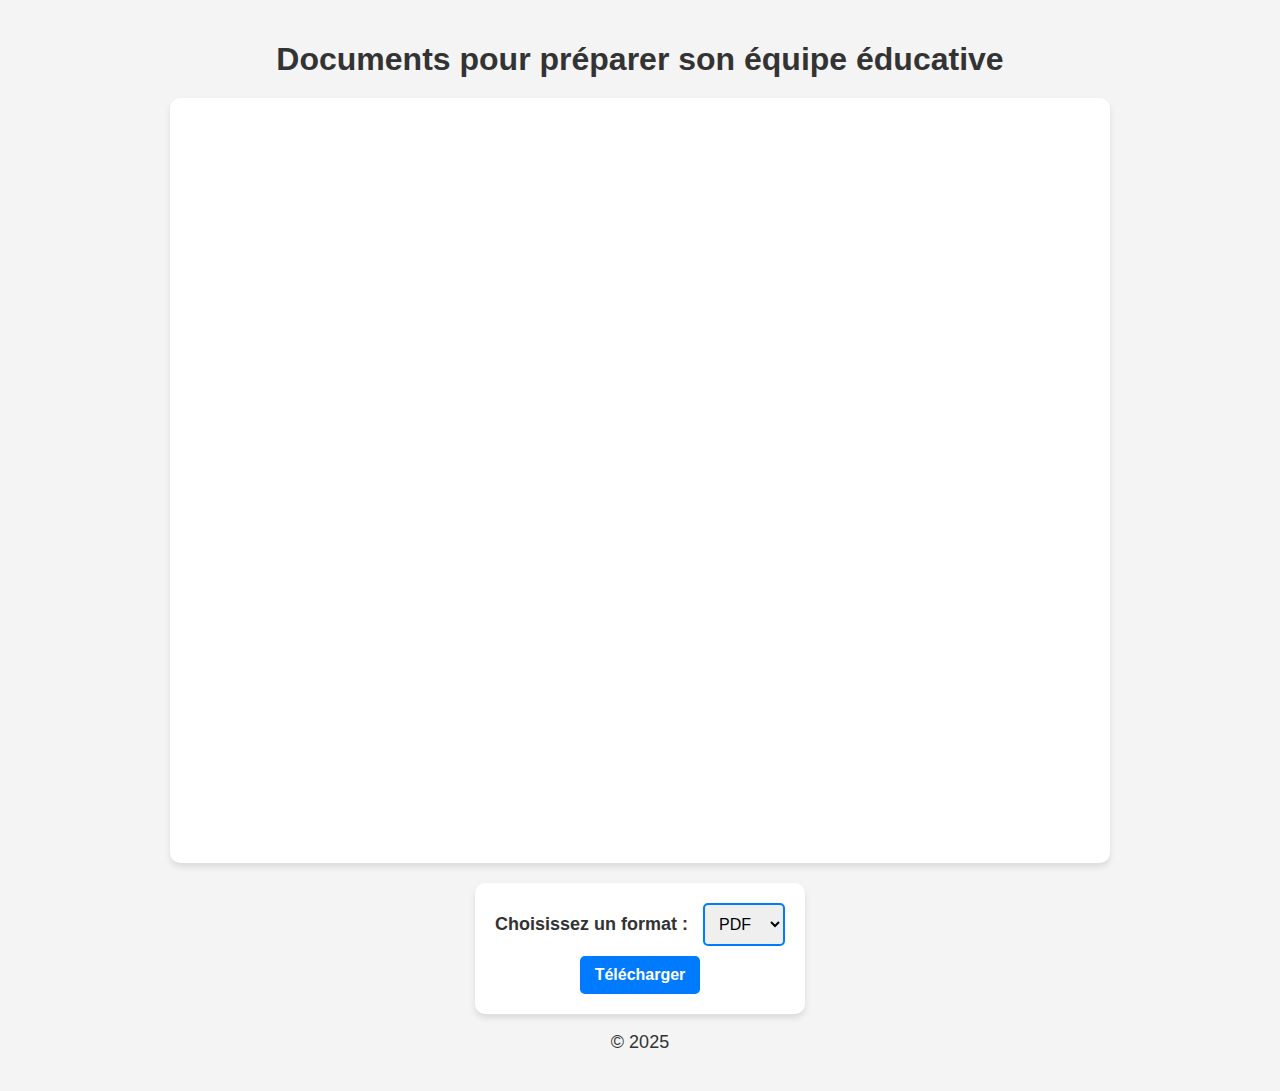
<file: prepa_equipe_educative.html>
<!DOCTYPE html>
<html lang="fr">
<head>
    <meta charset="UTF-8">
    <meta name="viewport" content="width=device-width, initial-scale=1.0">
    <title>Préparer son équipe éducative</title>
    <style>
        body {
            font-family: Arial, sans-serif;
            font-size: large;
            margin: 0;
            padding: 20px;
            color: #333;
            background-color: #f4f4f4;
            text-align: center;
        }
        h1 {
            text-align: center;
            margin-bottom: 20px;
            font-size: 2rem;
        }
        .content-container {
            background: white;
            padding: 20px;
            border-radius: 10px;
            box-shadow: 0 4px 6px rgba(0, 0, 0, 0.1);
            text-align: center;
            max-width: 900px;
            margin: auto;
        }
        .responsive-container {
            width: 100%;
            max-width: 900px;
            margin: auto;
        }
        iframe {
            width: 100%;
            height: 80vh;
            border: none;
        }
        .download-container {
            background: white;
            padding: 20px;
            border-radius: 10px;
            box-shadow: 0 4px 6px rgba(0, 0, 0, 0.1);
            display: inline-block;
            margin-top: 20px;
        }
        label {
            font-size: 18px;
            font-weight: bold;
            margin-right: 10px;
        }
        select {
            padding: 10px;
            font-size: 16px;
            border-radius: 5px;
            border: 2px solid #007bff;
            outline: none;
        }
        button {
            margin-top: 10px;
            padding: 10px 15px;
            font-size: 16px;
            font-weight: bold;
            border: none;
            border-radius: 5px;
            background-color: #007bff;
            color: white;
            cursor: pointer;
            transition: background 0.3s;
        }
        button:hover {
            background-color: #0056b3;
        }
        @media (max-width: 600px) {
            .content-container {
                width: 95%;
                padding: 10px;
            }
            .download-container {
                width: 90%;
            }
            select, button {
                width: 100%;
                margin-top: 10px;
            }
        }
    </style>
</head>
<body>
    <h1>Documents pour préparer son équipe éducative</h1>
    <div class="content-container">
        <div class="responsive-container">
            <iframe src="./documents/equipe_educative/preparer_equipe_educative .pdf"></iframe>
        </div>
    </div>
    <div class="download-container">
        <label for="fileFormat">Choisissez un format :</label>
        <select id="fileFormat">
            <option value="./documents/equipe_educative/preparer_equipe_educative .pdf">PDF</option>
            <option value="./documents/equipe_educative/preparer_equipe_educative .docx">Word</option>
        </select>
        <br>
        <button onclick="downloadFile()">Télécharger</button>
    </div>
    <footer>
        <p>&copy; 2025</p>
    </footer>
    <script>
        function downloadFile() {
            let select = document.getElementById("fileFormat");
            let selectedFile = select.value;
            if (selectedFile) {
                window.open(selectedFile, "_blank");
            }
        }
    </script>
</body>
</html>
</file>
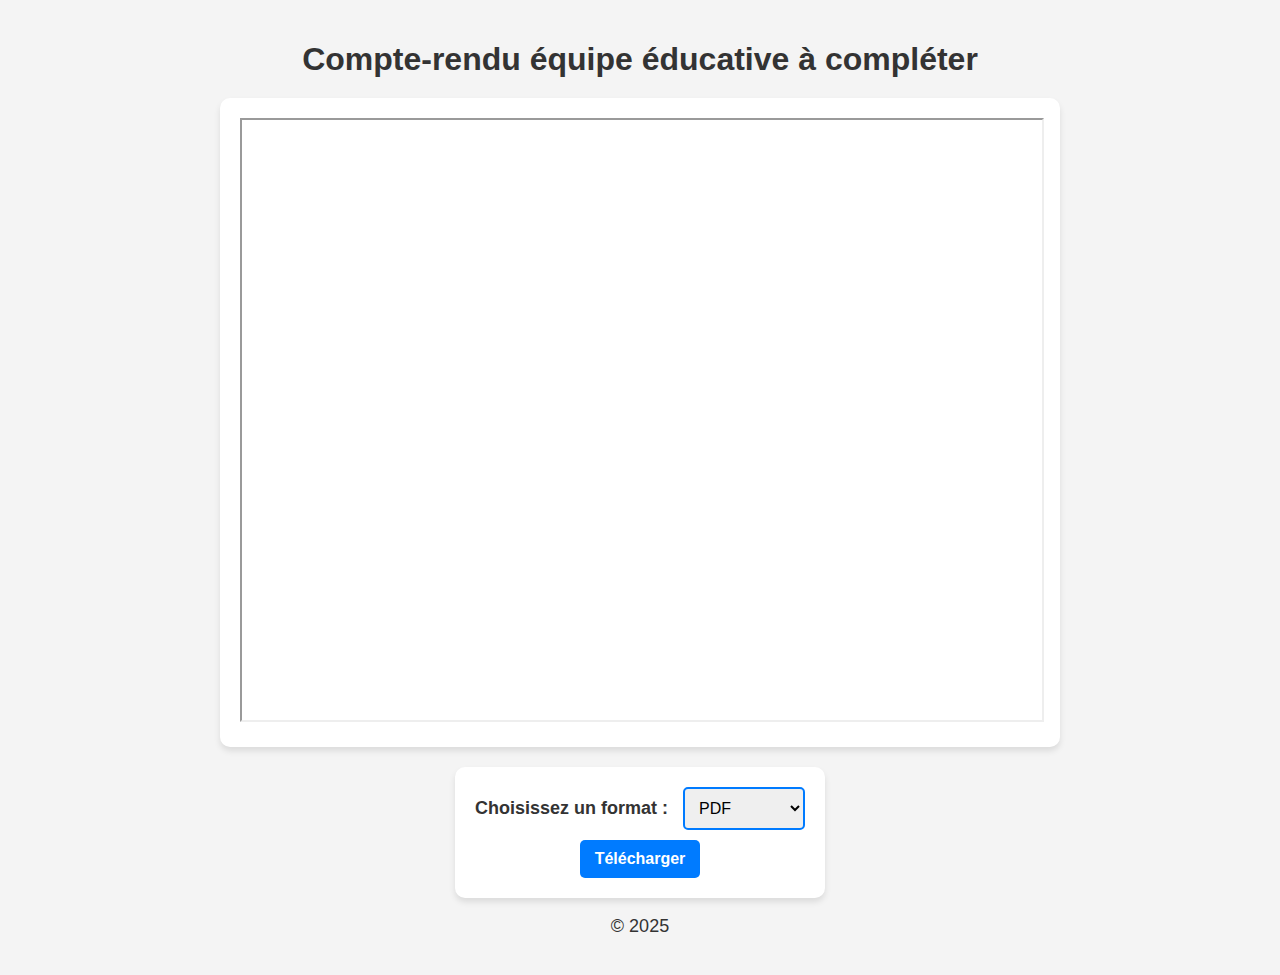
<file: PV_equipe_educative.html>
<!DOCTYPE html>
<html lang="fr">
<head>
    <meta charset="UTF-8">
    <meta name="viewport" content="width=device-width, initial-scale=1.0">
    <title>Compte-rendu d'équipe éducative</title>
    <style>
        body {
            font-family: Arial, sans-serif;
            font-size: large;
            margin: 0;
            padding: 20px;
            color: #333;
            background-color: #f4f4f4;
            text-align: center;
        }
        h1 {
            text-align: center;
            margin-bottom: 20px;
            font-size: 2rem;
        }
        .content-container {
            background: white;
            padding: 20px;
            border-radius: 10px;
            box-shadow: 0 4px 6px rgba(0, 0, 0, 0.1);
            text-align: left;
            max-width: 800px;
            margin: auto;
        }
        .download-container {
            background: white;
            padding: 20px;
            border-radius: 10px;
            box-shadow: 0 4px 6px rgba(0, 0, 0, 0.1);
            display: inline-block;
            margin-top: 20px;
        }
        label {
            font-size: 18px;
            font-weight: bold;
            margin-right: 10px;
        }
        select {
            padding: 10px;
            font-size: 16px;
            border-radius: 5px;
            border: 2px solid #007bff;
            outline: none;
        }
        button {
            margin-top: 10px;
            padding: 10px 15px;
            font-size: 16px;
            font-weight: bold;
            border: none;
            border-radius: 5px;
            background-color: #007bff;
            color: white;
            cursor: pointer;
            transition: background 0.3s;
        }
        button:hover {
            background-color: #0056b3;
        }
        @media (max-width: 600px) {
    .content-container {
        width: 95%;
        padding: 10px;
    }
    select, button {
        width: 100%;
        margin-top: 10px;
    }
    input[type="checkbox"] {
        transform: scale(1.2);
        margin-right: 10px;
    }
}
    </style>
</head>
<body>
    <h1>Compte-rendu équipe éducative à compléter</h1>
    <div class="content-container">
        <iframe src="./documents/equipe_educative/equipe_educative_modele.pdf" width="800" height="600"></iframe>
        
    </div>
    <div class="download-container">
        <label for="fileFormat">Choisissez un format :</label>
        <select id="fileFormat">
            <option value="https://nuage02.apps.education.fr/index.php/s/a6asmxdb4xS8BTL/download/equipeeducativemodele.pdf">PDF</option>
            <option value="https://nuage02.apps.education.fr/index.php/s/wQ9rkPt95H66GPq/download/equipe%20educative%20modele.docx">Word</option>
            
            <option value="">LibreOffice</option>
        </select>
        <br>
        <button onclick="downloadFile()">Télécharger</button>
    </div>
    <footer>
        <p>&copy; 2025</p>
    </footer>
    <script>
        function downloadFile() {
            let select = document.getElementById("fileFormat");
            let selectedFile = select.value;
            if (selectedFile) {
                window.open(selectedFile, "_blank");
            }
        }
    </script>
</body>
</html>
</file>
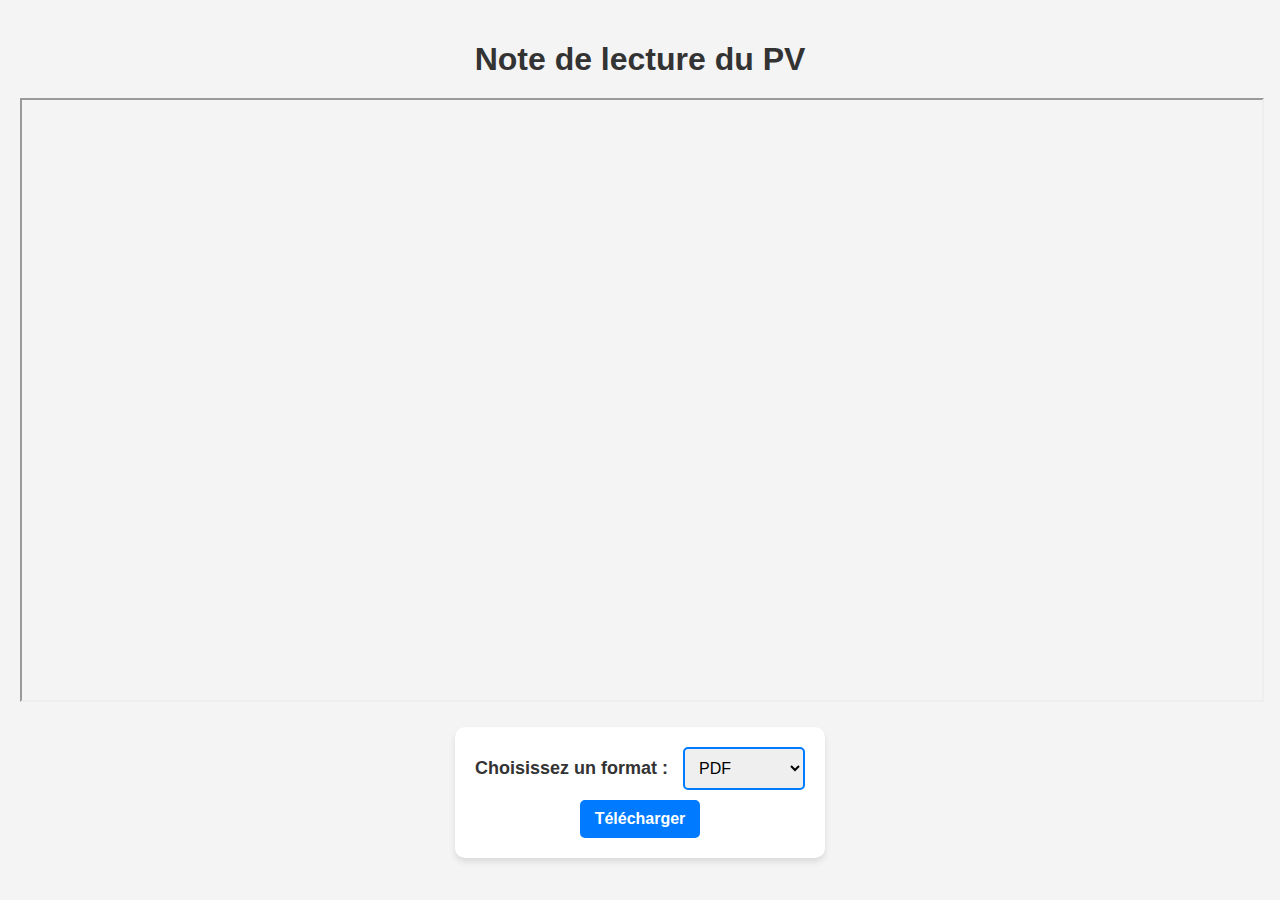
<file: suivi_eleves.html>
<!DOCTYPE html>
<html lang="fr">
<head>
    <meta charset="UTF-8">
    <meta name="viewport" content="width=device-width, initial-scale=1.0">
    <title>Note de lecture du PV</title>
   <style>  /* Style général */
body {
    font-family: Arial, sans-serif;
    font-size: large;
    margin: 0;
    padding: 20px;
    color: #333;
     background-color: #f4f4f4;
    text-align: center;
    padding: 20px;
}

/* Titre */
h1 {
    text-align: center;
    margin-bottom: 20px;
    font-size: 2rem;
}
       
        h2 {
            color: #333;
        }

        ul {
            list-style-type: none;
        }

        .download-container {
            background: white;
            padding: 20px;
            border-radius: 10px;
            box-shadow: 0 4px 6px rgba(0, 0, 0, 0.1);
            display: inline-block;
            margin-top: 20px;
        }

        label {
            font-size: 18px;
            font-weight: bold;
            margin-right: 10px;
        }

        select {
            padding: 10px;
            font-size: 16px;
            border-radius: 5px;
            border: 2px solid #007bff;
            outline: none;
        }

        button {
            margin-top: 10px;
            padding: 10px 15px;
            font-size: 16px;
            font-weight: bold;
            border: none;
            border-radius: 5px;
            background-color: #007bff;
            color: white;
            cursor: pointer;
            transition: background 0.3s;
        }

        button:hover {
            background-color: #0056b3;
        }

        /* Notification */
        .notification {
            display: none;
            margin-top: 15px;
            padding: 10px;
            background-color: #28a745;
            color: white;
            font-weight: bold;
            border-radius: 5px;
        }

        /* Icônes des formats */
        .icon {
            width: 24px;
            height: 24px;
            vertical-align: middle;
            margin-right: 8px;
        }
    </style>

</head>
<body>
    <h1>Note de lecture du PV</h1>

       <iframe class="pdf-container" 
        src="https://docs.google.com/gview?url=https://nuage02.apps.education.fr/index.php/s/EL3NH5DTQpZJr4r/download/Document%20de%20pr%C3%A9paration%20EE.pdf&embedded=true" 
        width="100%" height="600px">
    </iframe>
    
        <div class="download-container">
        <label for="fileFormat">Choisissez un format :</label>
        <select id="fileFormat">
            <option value="https://nuage02.apps.education.fr/index.php/s/EL3NH5DTQpZJr4r">PDF</option>
            <option value="https://nuage02.apps.education.fr/index.php/s/Qt3RXmaMmFFMen4">Word</option>
            <option value="https://nuage02.apps.education.fr/index.php/s/wzHgSwTnNcznCzW">LibreOffice</option>
        </select>
        <br>
        <button onclick="downloadFile()">Télécharger</button>
        <div class="notification" id="notification">✅ Téléchargement en cours...</div>
    </div>

    <script>
        function downloadFile() {
        let select = document.getElementById("fileFormat");
        let selectedFile = select.value;
        let fileName = select.options[select.selectedIndex].text;
        
        // Ouvre le lien dans un nouvel onglet
        window.open(selectedFile, "_blank");

        // Afficher la notification
        let notification = document.getElementById("notification");
        notification.innerHTML = `✅ ${fileName} en téléchargement...`;
        notification.style.display = "block";

        // Masquer la notification après 3 secondes
        setTimeout(() => {
            notification.style.display = "none";
        }, 3000);
    }

    </script>


</body>
</html>
</file>
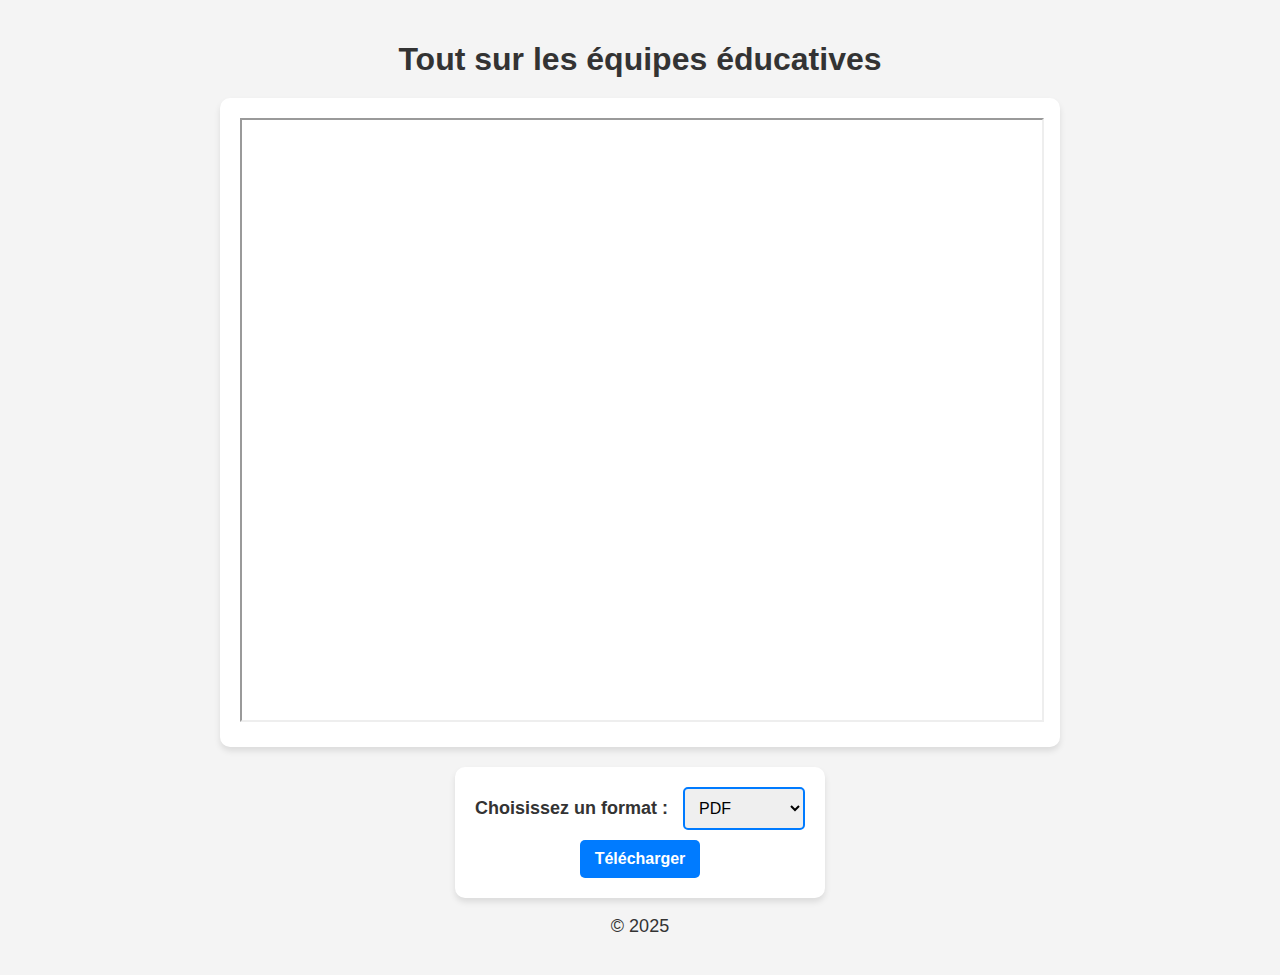
<file: toute_equipe_educative.html>
<!DOCTYPE html>
<html lang="fr">
<head>
    <meta charset="UTF-8">
    <meta name="viewport" content="width=device-width, initial-scale=1.0">
    <title>Tout sur les équipes éducatives</title>
    <style>
        body {
            font-family: Arial, sans-serif;
            font-size: large;
            margin: 0;
            padding: 20px;
            color: #333;
            background-color: #f4f4f4;
            text-align: center;
        }
        h1 {
            text-align: center;
            margin-bottom: 20px;
            font-size: 2rem;
        }
        .content-container {
            background: white;
            padding: 20px;
            border-radius: 10px;
            box-shadow: 0 4px 6px rgba(0, 0, 0, 0.1);
            text-align: center;
            max-width: 800px;
            margin: auto;
        }
        .download-container {
            background: white;
            padding: 20px;
            border-radius: 10px;
            box-shadow: 0 4px 6px rgba(0, 0, 0, 0.1);
            display: inline-block;
            margin-top: 20px;
        }
        label {
            font-size: 18px;
            font-weight: bold;
            margin-right: 10px;
        }
        select {
            padding: 10px;
            font-size: 16px;
            border-radius: 5px;
            border: 2px solid #007bff;
            outline: none;
        }
        button {
            margin-top: 10px;
            padding: 10px 15px;
            font-size: 16px;
            font-weight: bold;
            border: none;
            border-radius: 5px;
            background-color: #007bff;
            color: white;
            cursor: pointer;
            transition: background 0.3s;
        }
        button:hover {
            background-color: #0056b3;
        }
        @media (max-width: 600px) {
    .content-container {
        width: 95%;
        padding: 10px;
    }
    select, button {
        width: 100%;
        margin-top: 10px;
    }
    input[type="checkbox"] {
        transform: scale(1.2);
        margin-right: 10px;
    }
}
    </style>
</head>
<body>
    <h1>Tout sur les équipes éducatives</h1>
    <div class="content-container">
        <iframe src="./documents/equipe_educative/lequipe_educative.pdf" width="800" height="600"></iframe>
        
    </div>
    <div class="download-container">
        <label for="fileFormat">Choisissez un format :</label>
        <select id="fileFormat">
            <option value="./documents/equipe_educative/lequipe_educative.pdf">PDF</option>
            <option value="./documents/equipe_educative/lequipe_educative.docx">Word</option>
            
            <option value="./documents/equipe_educative/lequipe_educative.odt">LibreOffice</option>
        </select>
        <br>
        <button onclick="downloadFile()">Télécharger</button>
    </div>
    <footer>
        <p>&copy; 2025</p>
    </footer>
    <script>
        function downloadFile() {
            let select = document.getElementById("fileFormat");
            let selectedFile = select.value;
            if (selectedFile) {
                window.open(selectedFile, "_blank");
            }
        }
    </script>
</body>
</html>
</file>
<file: style.css>
/* Styles généraux */
body {
    font-family: Arial, sans-serif;
    text-align: center;
    background-color: #A1E3F9;
    padding: 20px;
}

.beta {
    position: absolute;
    top: 50%;
    left: 50%;
    transform: translate(-50%, -50%) rotate(-45deg); /* Rotation diagonale */
    font-size: 80px;
    font-weight: bold;
    color: rgba(0, 0, 0, 0.1);  /* Transparence */
    z-index: -1;
    white-space: nowrap;
}

h1 {
    color: #007bff;
    
}

/* Champ de recherche */
#search-bar {
    width: 60%;
    max-width: 90%;
    padding: 10px;
    font-size: 18px;
    border: 2px solid #007bff;
    border-radius: 5px;
    outline: none;
    box-shadow: 3px 3px 10px rgba(0, 0, 0, 0.2);
}

/* Conteneur des résultats */
.result-container {
    margin-top: 20px;
}

/* Styles des résultats */
.result {
    display: none; /* Caché par défaut */
    background-color: white;
    padding: 15px;
    margin: 10px auto;
    width: 60%;
    max-width: 90%;
    border-radius: 5px;
    border: 2px dotted #0056b3;
    box-shadow: 3px 4px 6px rgba(0, 0, 0, 0.1);
    font-size: 18px;
    font-weight: bold;
}

/* Texte mis en évidence */
.highlight {
    color: #007bff;
}

/* Style des mots-clés sous forme de liens sobres */
.keyword-link {
    display: inline-block;
    padding: 8px 15px;
    margin: 5px;
    background-color: #007bff;
    color: white;
    border-radius: 5px;
    font-size: 14px;
    text-decoration: none; /* Supprime le soulignement */
    cursor: pointer;
}

.keyword-link:hover {
    background-color: #0056b3; /* Bleu foncé au survol */
}

.MAJ {
    text-align: left;
    padding-left: 20px;
    list-style: none;
}

/* Pied de page */
footer {
    margin-top: 20px;
    font-size: 14px;
    color: #666;
}

/* RESPONSIVE DESIGN */

/* Tablettes et petits écrans */
@media (max-width: 768px) {
    #search-bar {
        width: 80%;
    }

    .result {
        width: 80%;
        font-size: 16px;
    }
}

/* Smartphones */
@media (max-width: 480px) {
    #search-bar {
        width: 100%;
    }

    .result {
        width: 90%;
        font-size: 14px;
    }
}
</file>
<file: style_resultat.css>
* {
    margin: 0;
    padding: 0;
    box-sizing: border-box;
}
body {
    font-family: Arial, sans-serif;
    line-height: 1.6;
    background: #A1E3F9;
   }
header {
    background: #004080;
    color: white;
    text-align: center;
    padding: 1rem;
}
header .titre a {
    color: white;
    text-decoration: none;
    font-weight: bold; /* Optionnel, pour le rendre plus visible */
    display: flex;
    justify-content: flex-start; /* Alignement à gauche */
}
nav {
    display: flex;
    justify-content: center;
    background: #0059b3;
    padding: 0.5rem;
}
nav a {
    color: white;
    text-decoration: none;
    padding: 0.5rem 1rem;
}
nav a:hover {
    background: #003366;
}
.container {
    width: 90%;
    margin: auto;
    max-width: 1200px;
    padding: 2rem 0;
}
.section {
    background: white;
    padding: 1.5rem;
    margin-bottom: 1rem;
    border-radius: 5px;
    box-shadow: 2px 2px 3px gray;
    border : 1px solid #0059b3;
}
/* ouverture d'une info-bulle au survol de la souris*/
/* Style de l'élément déclencheur */
.hover-target {
    display: inline-block;
    padding: 10px 20px;
    background-color: #007bff;
    color: white;
    cursor: pointer;
    border-radius: 5px;
    margin: 50px;
}

/* Style de l'info-bulle */
.tooltip {
    position: absolute;
    background-color: black;
    color: white;
    padding: 8px 12px;
    border-radius: 5px;
    font-size: 14px;
    max-width: 200px;
    text-align: center;
    white-space: normal; /* Permet le retour à la ligne */
    visibility: hidden;
    opacity: 0;
    transition: opacity 0.3s ease;
}

/* Style de la FAQ*/
.faq-item {
    cursor: pointer;
    font-weight: bold;
    margin: 10px 0;
}
.faq-answer {
    display: none;
    margin-left: 20px;
}

footer {
    background: #004080;
    color: white;
    text-align: center;
    padding: 1rem;
    margin-top: 1rem;
}
@media (max-width: 768px) {
    nav {
        flex-direction: column;
        text-align: center;
    }
    nav a {
        padding: 1rem;
    }
}
</file>
